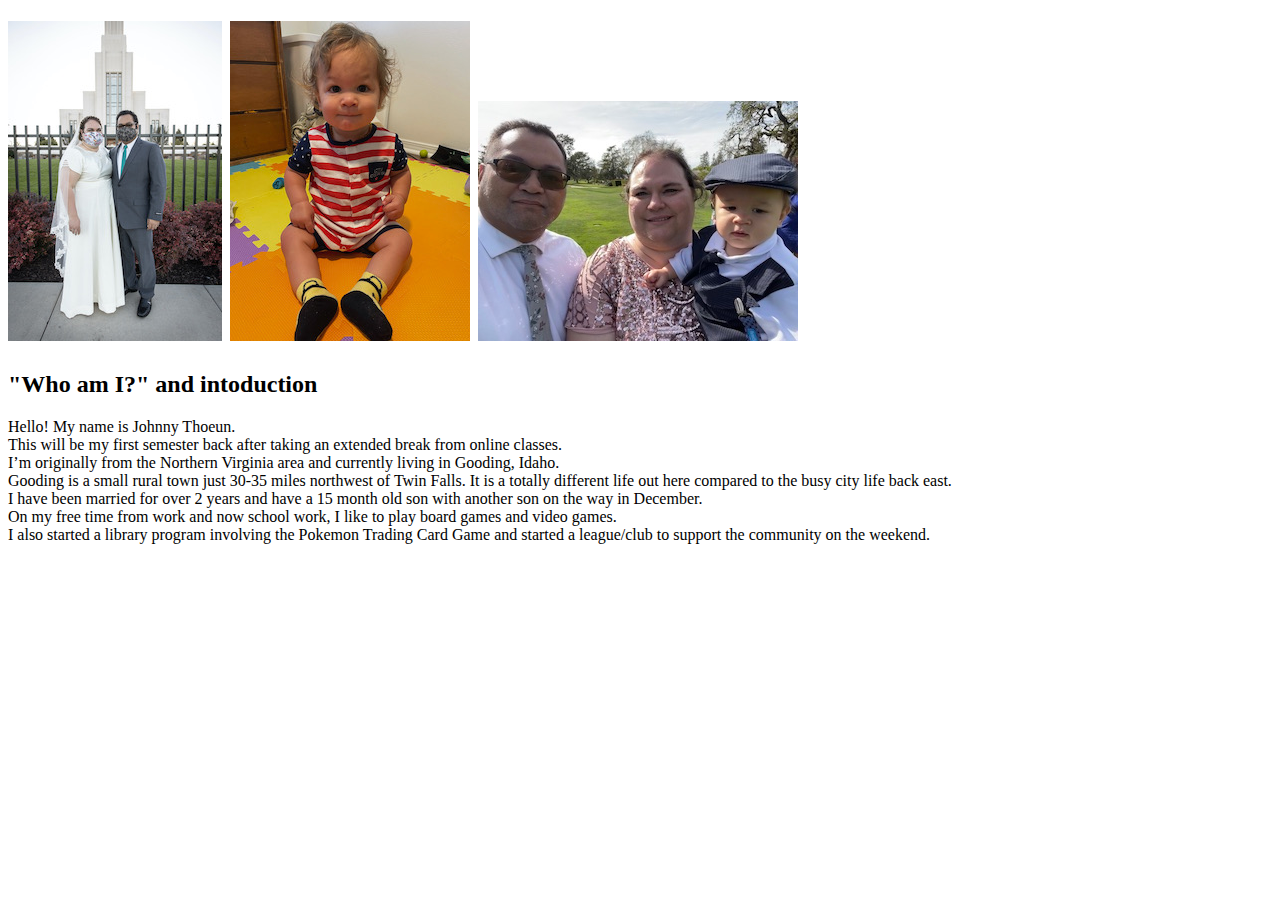
<file: aboutme/index.html>
<!DOCTYPE html>
<html lang="en">
<head>
    <meta charset="UTF-8">
    <meta http-equiv="X-UA-Compatible" content="IE=edge">
    <meta name="viewport" content="width=device-width, initial-scale=1.0">
    <title>Home Page</title>
</head>
<body>
    <h1>
        <img 
        src= "/aboutme/images/5X4A9317.jpeg" alt="Wedding">
        <img 
        src= "/aboutme/images/514D3AB8-1933-4CDD-8B5F-0230BEB1ECA6.jpeg" alt="Kiddo">
        <img 
        src= "/aboutme/images/IMG_7551.jpg" alt="Family">
        <br>
    </h1>
    <h2>"Who am I?" and intoduction</h2>
    <p>Hello! My name is Johnny Thoeun. 
    <br> This will be my first semester back after taking an extended break from online classes.  
    <br>I’m originally from the Northern Virginia area and currently living in Gooding, Idaho.  
    <br>Gooding is a small rural town just 30-35 miles northwest of Twin Falls. It is a totally different life out here compared to the busy city life back east. 
    <br>I have been married for over 2 years and have a 15 month old son with another son on the way in December. 
    <br>On my free time from work and now school work, I like to play board games and video games. 
    <br> I also started a library program involving the Pokemon Trading Card Game and started a league/club to support the community on the weekend.</p>
</body>
</html>
</file>
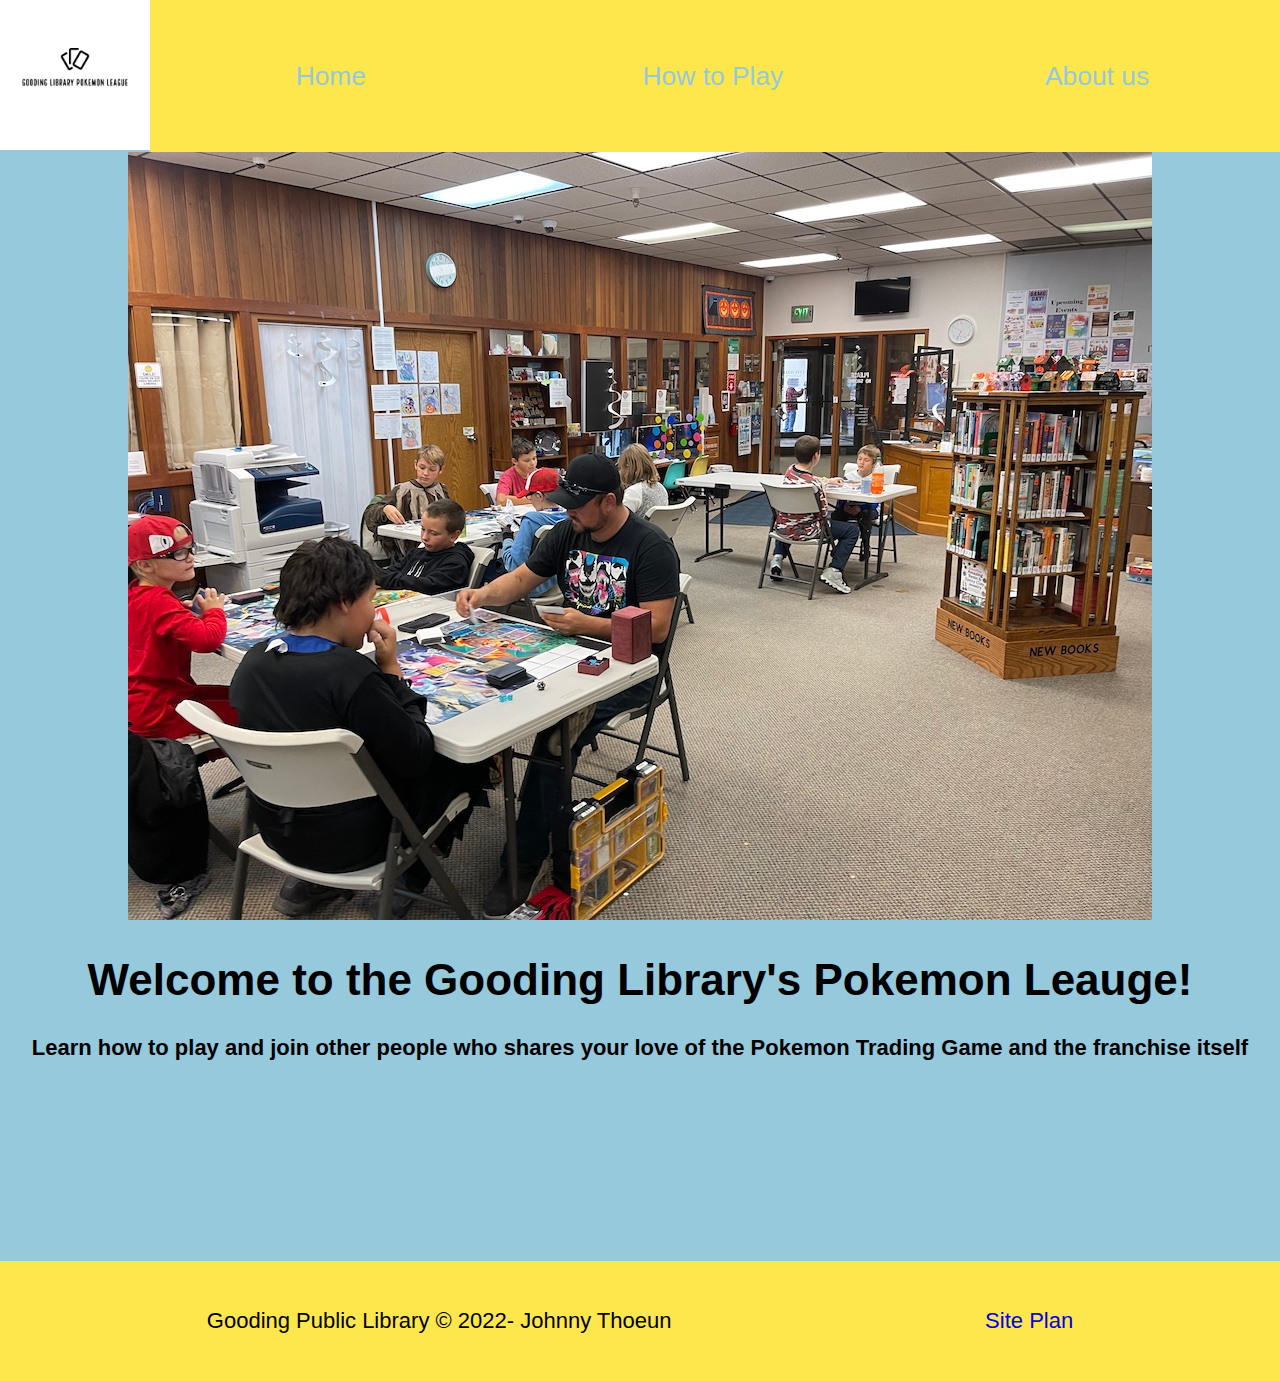
<file: gpl/index.html>
<!DOCTYPE html>
<html lang="en">
<head>
    <meta charset="UTF-8">
    <meta http-equiv="X-UA-Compatible" content="IE=edge">
    <meta name="viewport" content="width=device-width, initial-scale=1.0">
    <link rel="stylesheet" href="styles/style.css">
    <title>Welcome to the Gooding Library Pokemon League!</title>
</head>
<header>
    <a id="logo_link" href="index.html">
        <img class="logo" src="images/logo_blk.png" alt="GPL logo">
    </a>
    <nav>
        <a href="index.html">Home</a>
        <a href="learn.html">How to Play</a>
        <a href="aboutus.html">About us</a> 
    </nav>
</header>
<body>
    <div id="hero">
        <div id="hero-box"></div>
        <img id="hero-img" src="images/IMG_9869.jpg" alt="People playing in a tourament">
    </div>
    <section id="hero-msg">
        <h1 class="home title">Welcome to the Gooding Library's Pokemon Leauge!</h1>
        <h4>Learn how to play and join other people who shares your love of the Pokemon Trading Game and the franchise itself</h4>
    </section>
    <footer>
        <p>Gooding Public Library &copy; 2022- Johnny Thoeun</p>
        <p><a href="site-plan.html">Site Plan</a></p>
        </div>
    </footer>
</body>
</html>
</file>
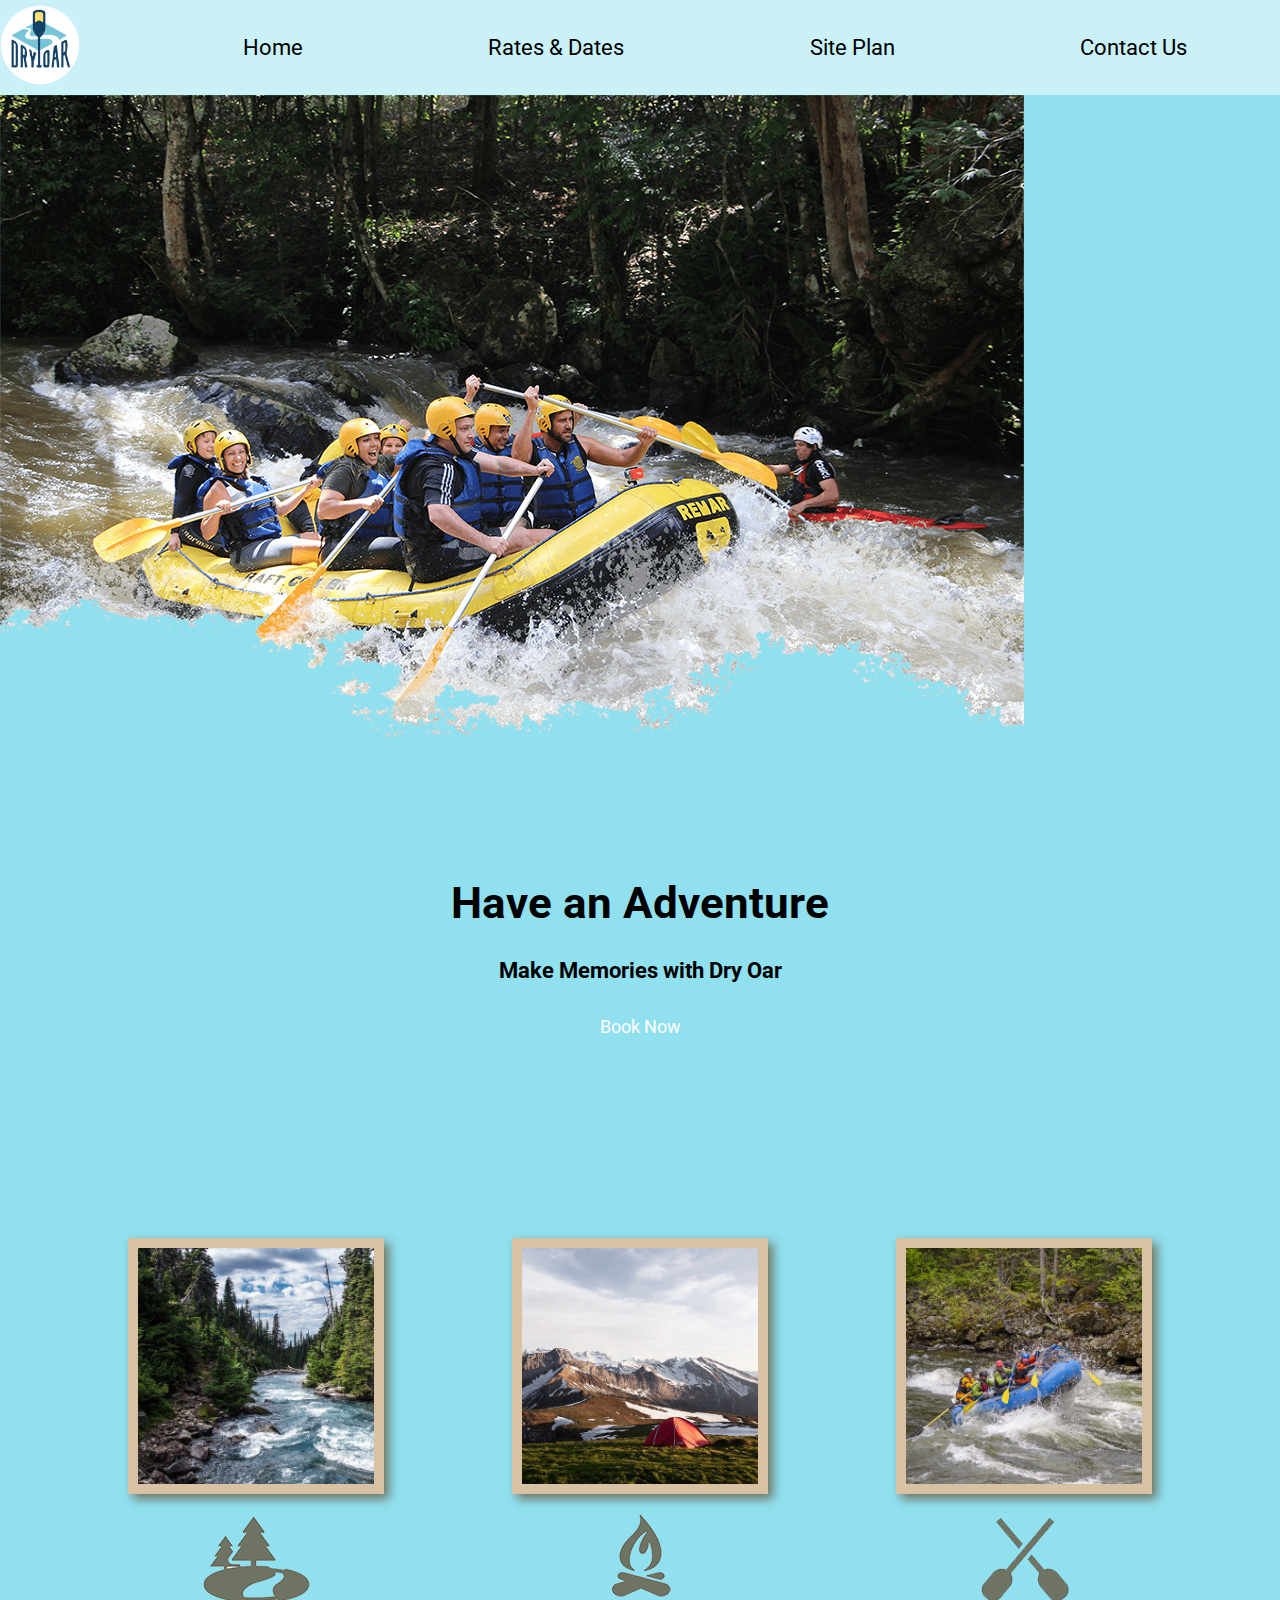
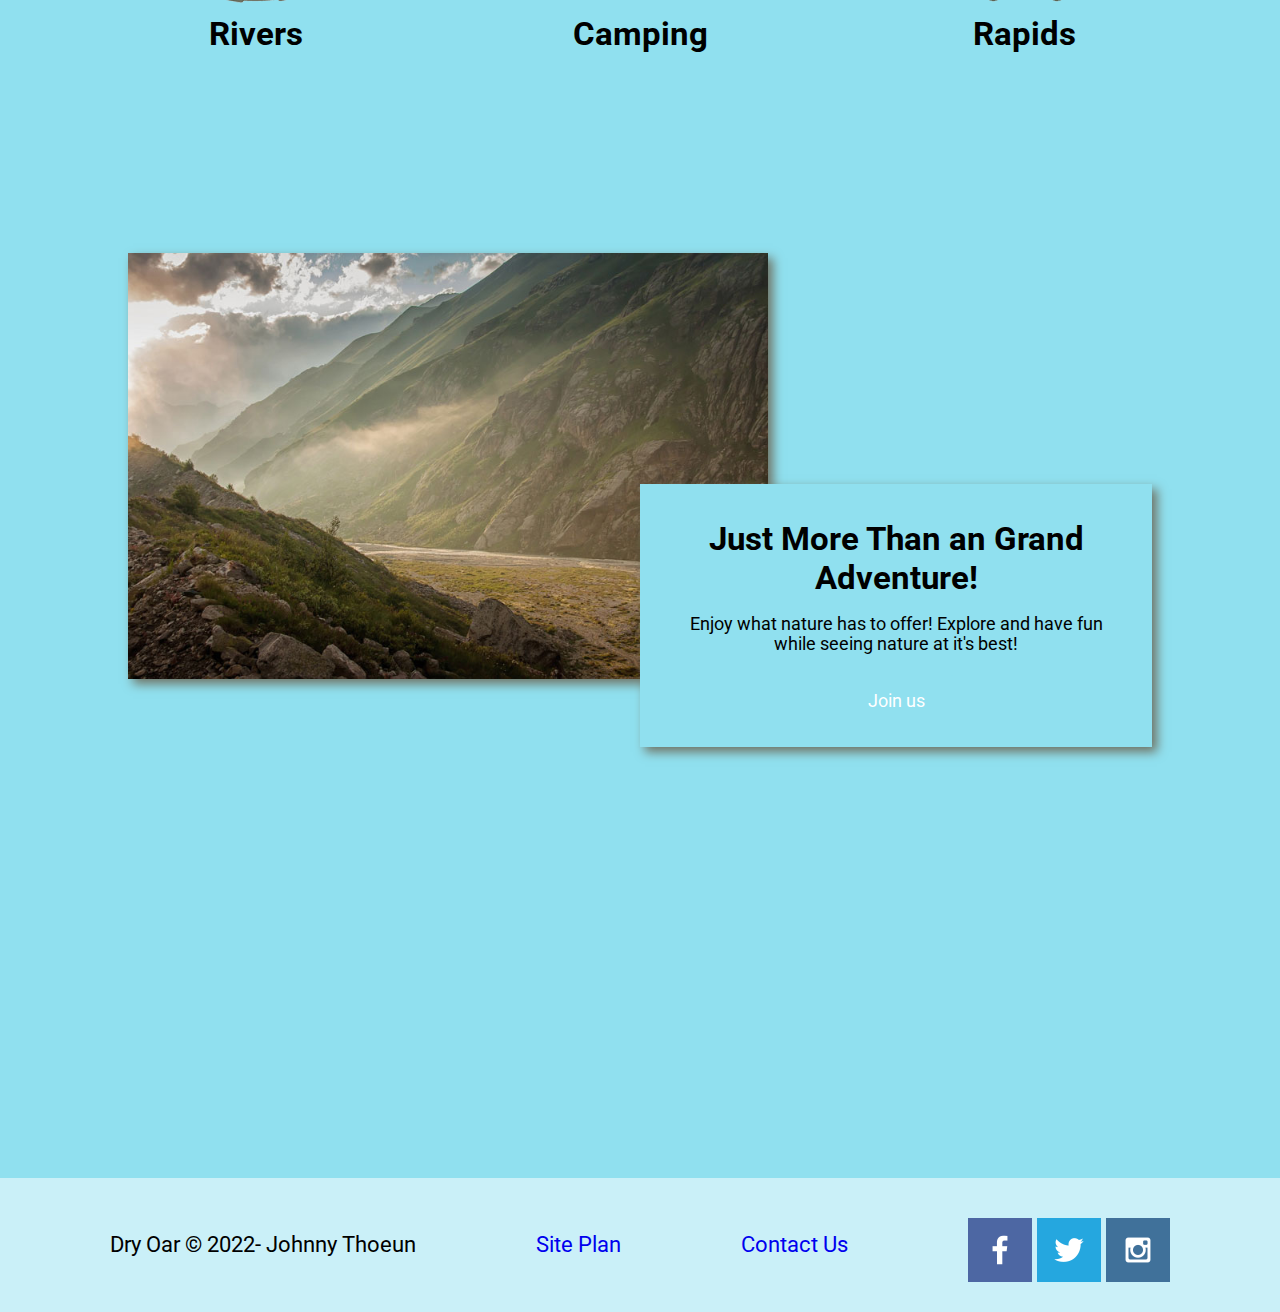
<file: wwr/index.html>
<!DOCTYPE html>
<html lang="en">
<head>
    <meta charset="UTF-8">
    <meta http-equiv="X-UA-Compatible" content="IE=edge">
    <meta name="viewport" content="width=device-width, initial-scale=1.0">
    <link rel="stylesheet" href="styles/style.css">
    <title>Whitewater Rafting Vacations | Dry Oar Boating | Home</title>
</head>
<body>
    <header>
        <a id="logo_link" href="index.html">
            <img class="logo" src="images/logo.png" alt="Dry Oar Logo">
        </a>
        <nav>
            <a href="index.html">Home</a>
            <a href="rates.html">Rates & Dates</a>
            <a href="site-plan-rafting.html">Site Plan</a>
            <a href="contactus.html">Contact Us</a>
        </nav>
    </header>
    <div id="hero">
            <div id="hero-box"></div>
            <img id="hero-img" src="images/hero.png" alt="People enjoying rafting">
        </div>
        <section id="hero-msg">
            <h1 class="home title">Have an Adventure</h1>
            <h4>Make Memories with Dry Oar</h4>
            <div class="button-box">
                <a class="book" href="rates.html">Book Now</a>
            </div>
        </section>
    <main class="home-grid">
        <section class="rivers-card">
            <img class="card-img" src="images/rivers.jpeg" alt="river in forest">
            <img class="icon" src="images/river_icon.png" alt="river icon">
            <h2>Rivers</h2>
        </section>
        <section class="camping-card">
            <img class="card-img" src="images/camping.jpeg" alt="tent in mountains">
            <img class="icon" src="images/fire_icon.png" alt="fire icon">
            <h2>Camping</h2>
        </section>
        <section class="rapids-card">
            <img class="card-img" src="images/rapids.jpeg" alt="rafting boat">
            <img class="icon" src="images/oars.png" alt="oars icon">
            <h2>Rapids</h2>
        </section>
        <div id="background"></div>
        <img class="mountains" src="images/mountains.jpeg" alt="Misty mountains">
        <section  class="msg">
            <h2>Just More Than an Grand Adventure!</h2>
            <p>Enjoy what nature has to offer! Explore and have fun while seeing nature at it's best!</p>
            <a class="join" href="rivers.html">Join us</a>
        </section>
    </main>
    <footer>
        <p>Dry Oar &copy; 2022- Johnny Thoeun</p>
        <p><a href="site-plan-rafting.html">Site Plan</a></p>
        <p> <a href="contactus.html">Contact Us</a></p>
        <div class="social">
            <a href="https://facebook.com" target="_blank">
                <img src="images/facebook.png" alt="'fb icon">
            </a>
            <a href="https://twitter.com" target="_blank">
                <img src="images/twitter.png" alt="twitter icon">
            </a>
            <a href="http://instagram.com" target="_blank">
                <img src="images/instagram.png" alt="instagram icon">
            </a>
        </div>
    </footer>
</body>
</html>
</file>
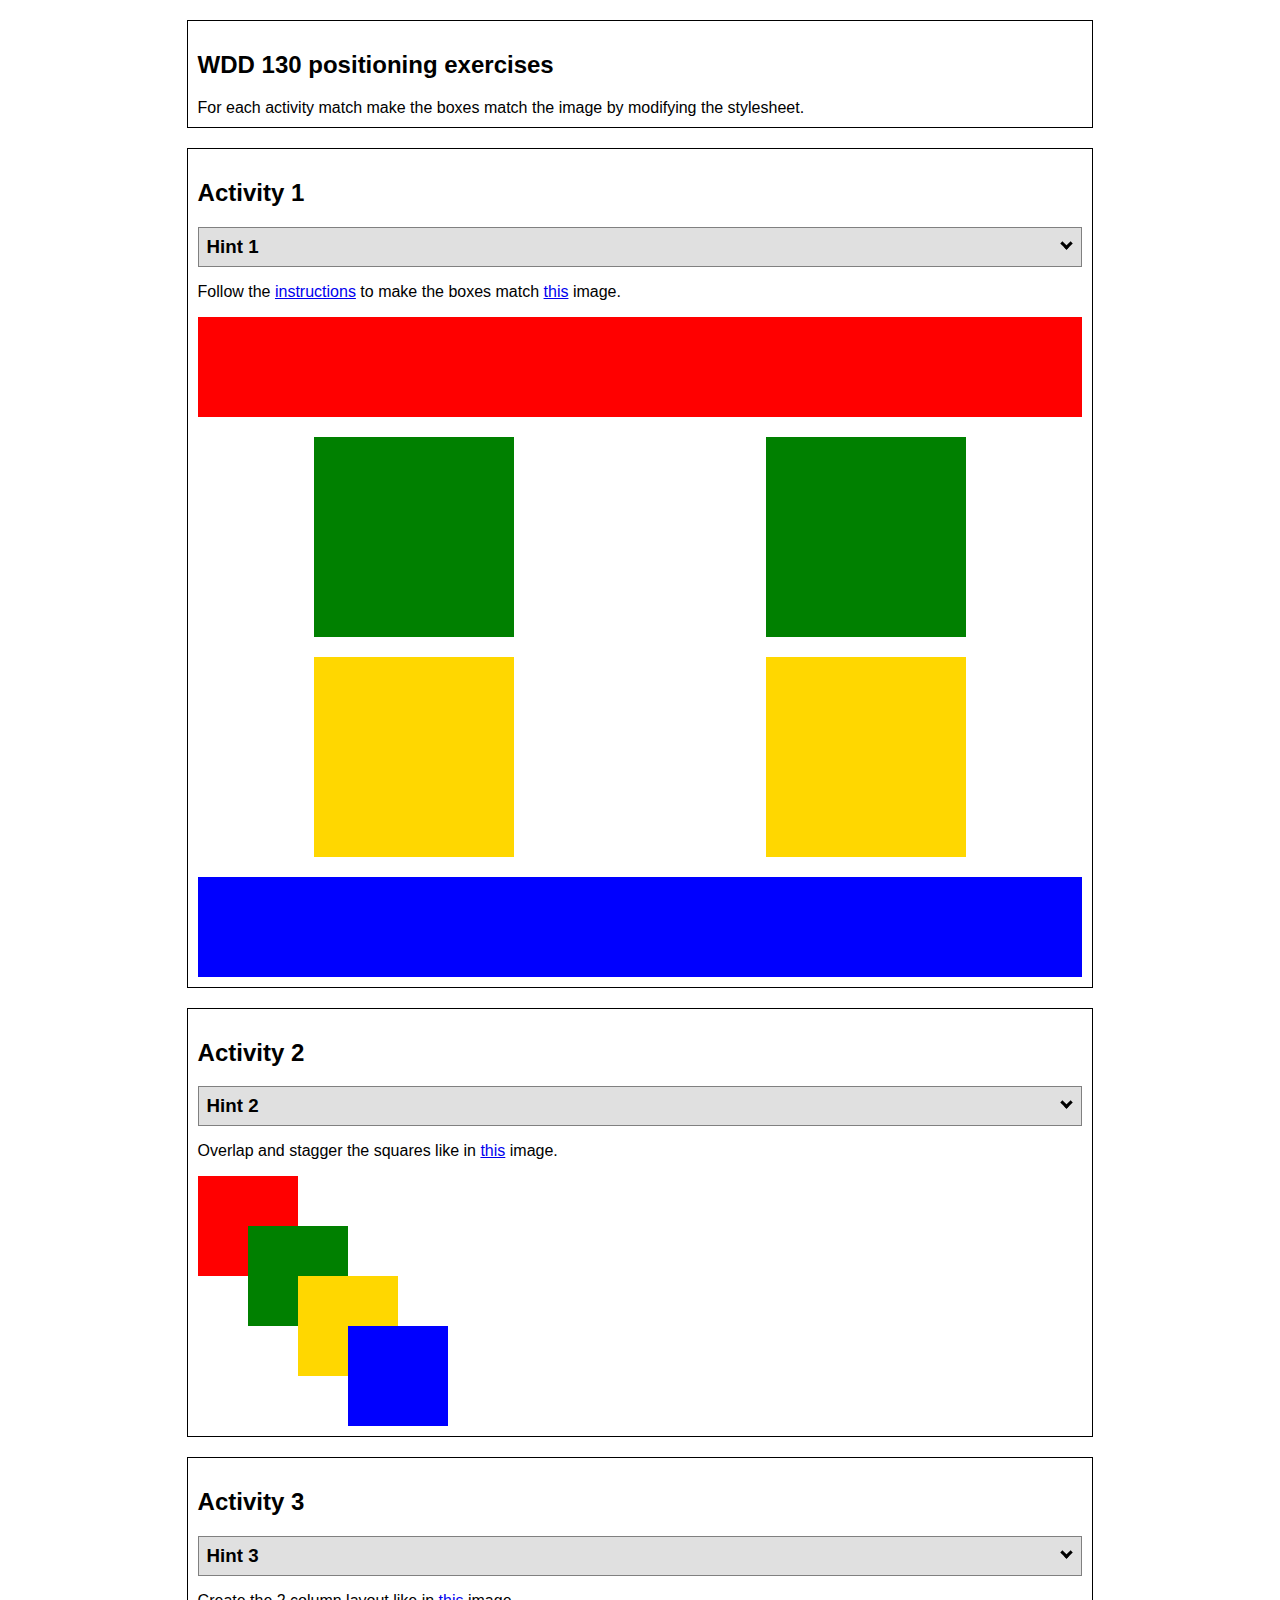
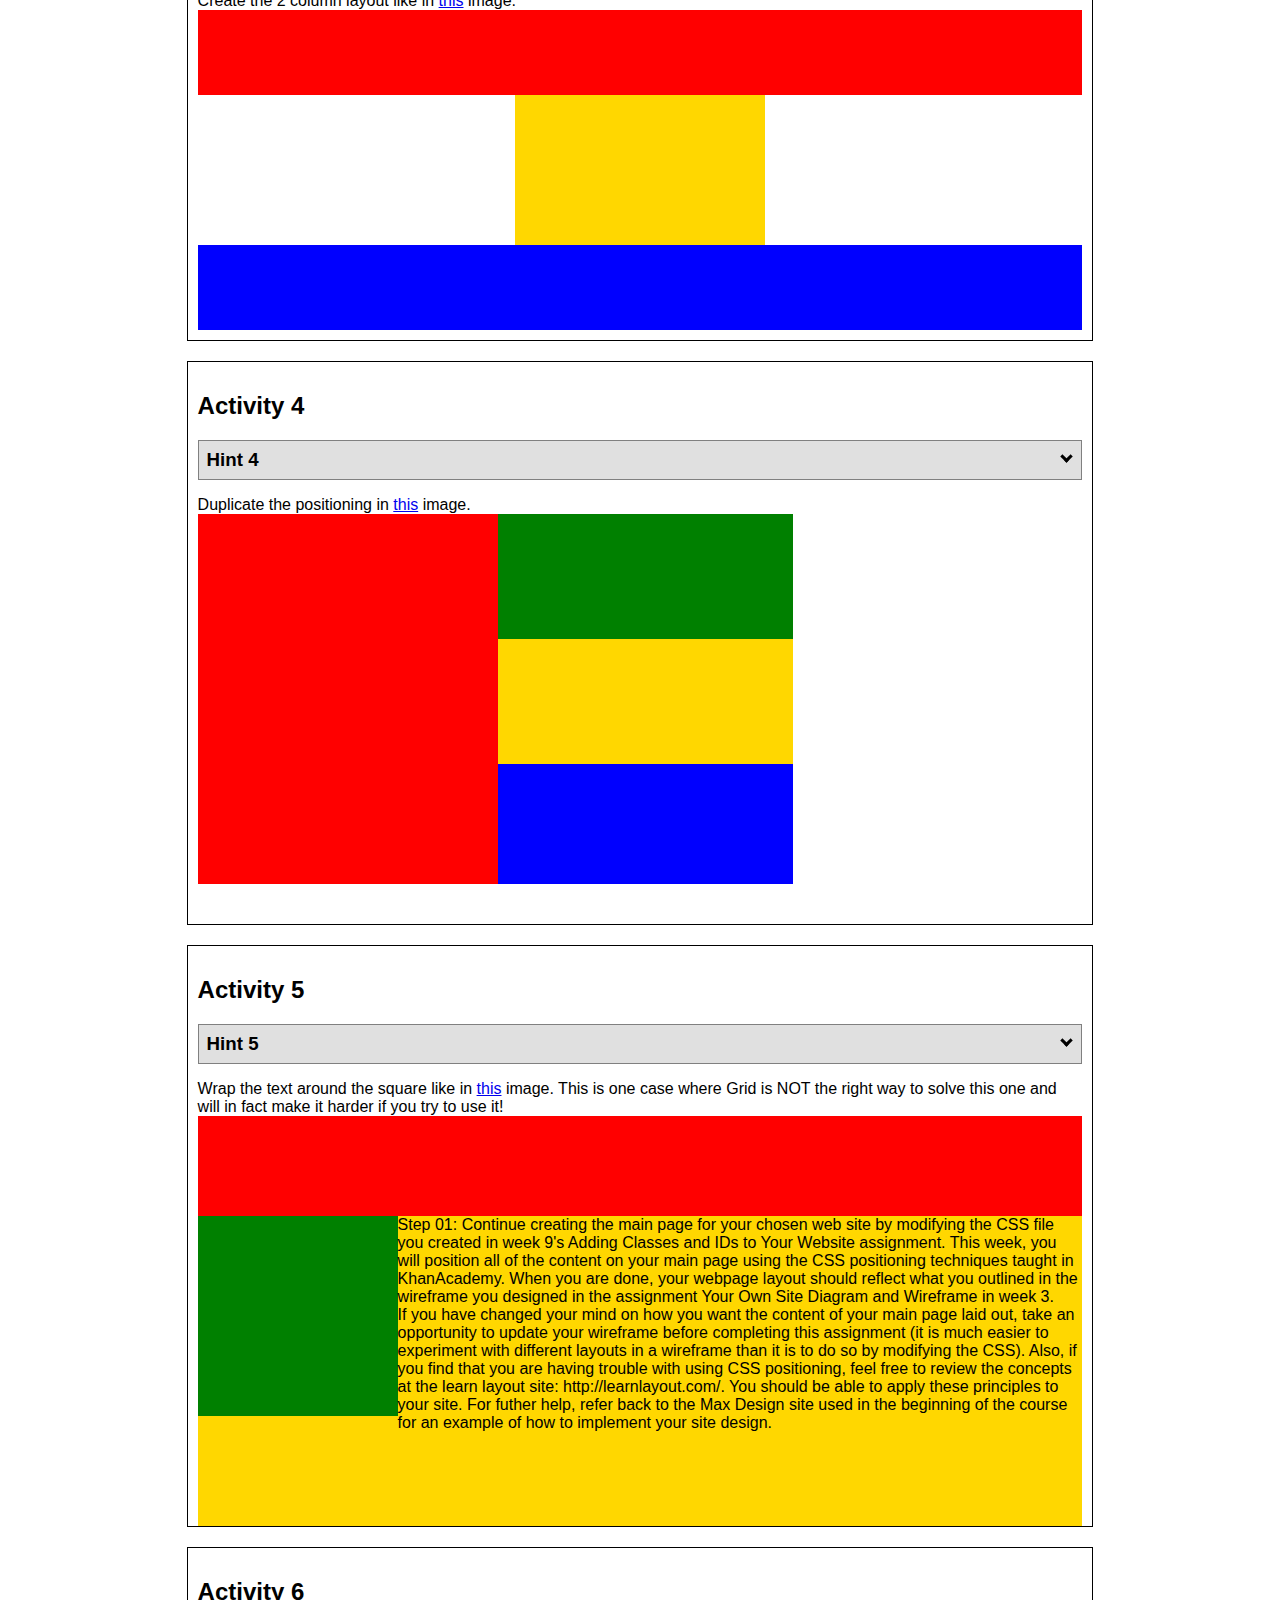
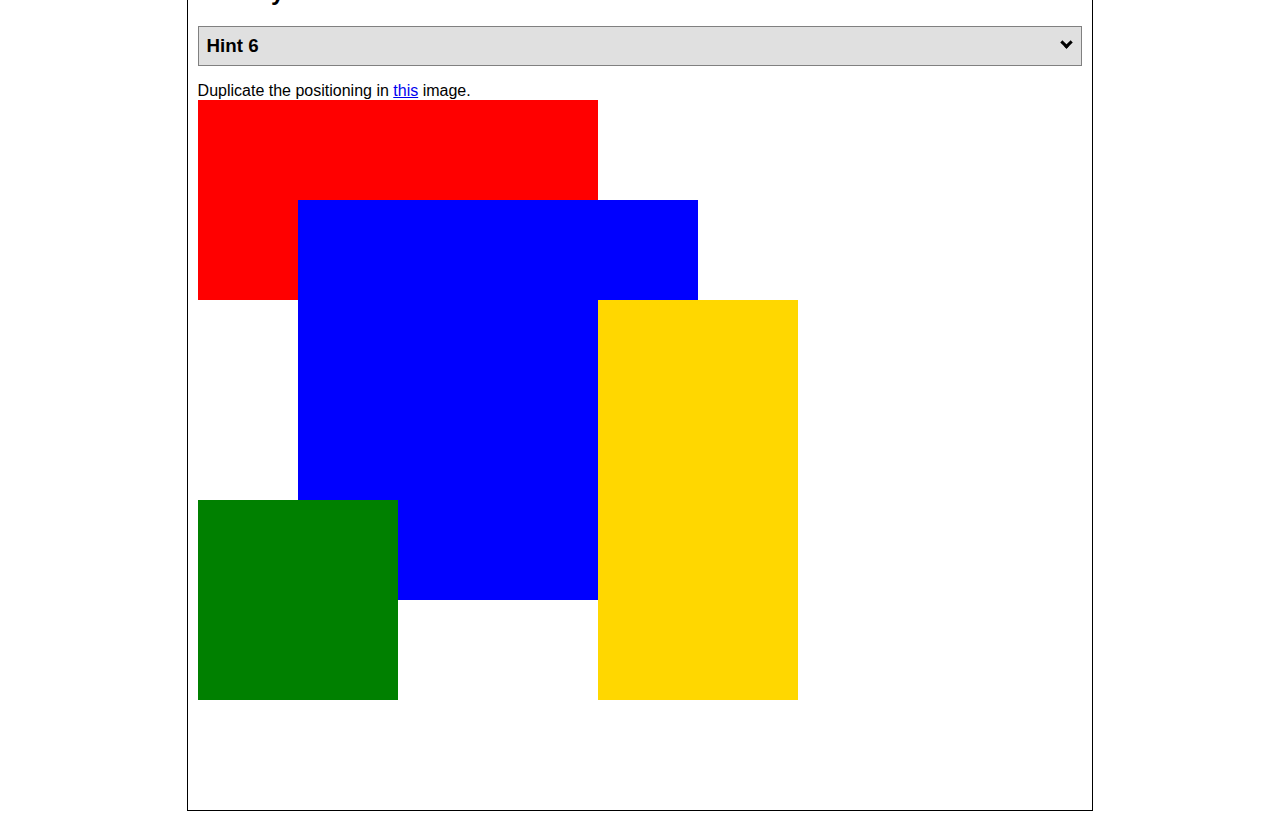
<file: positioning.html>
<!DOCTYPE html>
<html lang="en">
  <head>
    <!-- HTML - Name: positioning.html -->
    <title>Positioning Activity</title>
    <link rel="stylesheet" type="text/css" href="positionstyles.css" />
  </head>
  <body>
    <div class="activity">
      <h2>WDD 130 positioning exercises</h2>
      For each activity match make the boxes match the image by modifying the stylesheet.</div>
    <div class="activity">
      <h2>Activity 1</h2>
      <section class="hint"><input type="checkbox" ><i></i> <h3>Hint 1</h3><div><p>Check out the <a href="https://byui-wdd.github.io/wdd130/activities/w06-css-positioning.html" target="_blank">activity instructions</a> in Ilearn!</p></div></section>
      <p>Follow the <a href="https://byui-wdd.github.io/wdd130/activities/w06-css-positioning.html" target="_blank">instructions</a> to make the boxes match  <a href="https://byui-wdd.github.io/wdd130/images/example1.png" target="_blank">this</a> image.</p>
      <div class="content1" >
        <div class="red1" ></div>
        <div class="green1" ></div>
        <div class="green1" ></div>
        <div class="yellow1"></div>
        <div class="yellow1"></div>
        <div class="blue1"></div>
      </div>
    </div>
    <div class="activity">
      <h2>Activity 2</h2>
      <section class="hint"><input type="checkbox" > <h3>Hint 2</h3><i></i><div><p>Remember that the best way to shift elements around slightly on the page is with Margins.  You could also use Grid.  Either would work for this. If you choose margin, you can use a <em>negative</em> margin. (ie margin-top: -20px;)</p><h4>Properties used:</h4><ul><li>margin-top, margin-left</li><li>...or...</li><li>grid-template-columns: 50px 50px 50px 50px 50px </li></ul></div></section>
      <p>Overlap and stagger the squares like in <a href="https://byui-wdd.github.io/wdd130/images/example2.png" target="_blank">this</a> image.</p>
      <div class="content2" >
        <div class="red2" ></div>
        <div class="green2" ></div>
        <div class="yellow2"></div>
        <div class="blue2"></div>
      </div>
    </div>
    <div class="activity">
      <h2>Activity 3</h2>
      <section class="hint"><input type="checkbox" > <h3>Hint 3</h3><i></i><div><p>This one is going to be best solved with CSS Grid. Remember to make the boxes the right width first...then start moving them around. </p><h4>Properties used:</h4><ul><li>display:grid;</li><li>grid-template-columns:</li><li>grid-column-gap:</li>
        <li>grid-column:</li>  </ul></div></section>
      Create the 2 column layout like in <a href="https://byui-wdd.github.io/wdd130/images/example3.png" target="_blank">this</a>  image.
      <div class="content3" >
        <div class="red3" ></div>
        <div class="green3" ></div>
        <div class="yellow3"></div>
        <div class="blue3"></div>
      </div>
    </div>
    <div class="activity">
      <h2>Activity 4</h2>
      <section class="hint"><input type="checkbox" > <h3>Hint 4</h3><i></i><div><p>For the others we have been primarily concerned with width. For this one you will need to adjust height as well. </p><h4>Properties used:</h4><ul><li>display:grid;</li><li>grid-template-columns:</li><li>grid-row:</li></ul></div></section>
      Duplicate the positioning in <a href="https://byui-wdd.github.io/wdd130/images/example4.png" target="_blank">this</a> image. 
      <div class="content4" >
        <div class="red4" ></div>
        <div class="green4" ></div>
        <div class="yellow4"></div>
        <div class="blue4"></div>
      </div>
    </div>

    <div class="activity">
      <h2>Activity 5</h2>
      <section class="hint"><input type="checkbox" > <h3>Hint 5</h3><i></i><div><p>Grid is <strong>not</strong> the right way to do this.  In fact there is only one way to really do that...and that is with float. Remember that we float the thing we want the text to wrap around.  Also remember to start by making all the shapes the right size and shape.</p><h4>Properties used:</h4><ul><li>float: left;</li></ul></div></section>
      Wrap the text around the square like in <a href="https://byui-wdd.github.io/wdd130/images/example5.png" target="_blank">this</a> image. This is one case where Grid is NOT the right way to solve this one and will in fact make it harder if you try to use it!
      <div class="content5" >
        <div class="red5" ></div>
        <div class="green5" ></div>
        <div class="yellow5">Step 01: Continue creating the main page for your chosen web site by modifying the CSS file you created in week 9's Adding Classes and IDs to Your Website assignment. This week, you will position all of the content on your main page using the CSS positioning techniques taught in KhanAcademy. When you are done, your webpage layout should reflect what you outlined in the wireframe you designed in the assignment Your Own Site Diagram and Wireframe in week 3. <br />
          If you have changed your mind on how you want the content of your main page laid out, take an opportunity to update your wireframe before completing this assignment (it is much easier to experiment with different layouts in a wireframe than it is to do so by modifying the CSS). Also, if you find that you are having trouble with using CSS positioning, feel free to review the concepts at the learn layout site: http://learnlayout.com/. You should be able to apply these principles to your site. For futher help, refer back to the Max Design site used in the beginning of the course for an example of how to implement your site design.</div>
        <div class="blue5"></div>
      </div>
    </div>
    <div class="activity">
      <h2>Activity 6</h2>
      <section class="hint"><input type="checkbox" > <h3>Hint 6</h3><i></i><div><p>This one is all about visualizing the grid behind the layout. If you are having a hard time doing that first: all the sizes are even multiples of 100, and second here is another example with the lines drawn: <a href="https://byui-wdd.github.io/wdd130/images/example6-hint.png" target="_blank">example 6 with lines</a>. For this one you will find it easiest if you use px for the column width. You can also use <kbd>z-index</kbd> to control the element layering.    </p><h4>Properties used:</h4><ul><li>display:grid;</li><li>grid-template-columns:</li><li>grid-column:</li><li>grid-row:</li><li><a href="https://www.w3schools.com/cssref/pr_pos_z-index.asp" target="_blank">z-index:</a></li></ul></div></section>
      Duplicate the positioning in <a href="https://byui-wdd.github.io/wdd130/images/example6.png" target="_blank">this</a> image.
      <div class="content6" >
        <div class="red6" ></div>
        <div class="green6" ></div>
        <div class="yellow6"></div>
        <div class="blue6"></div>
      </div>
    </div>
  </body>
</html>
</file>
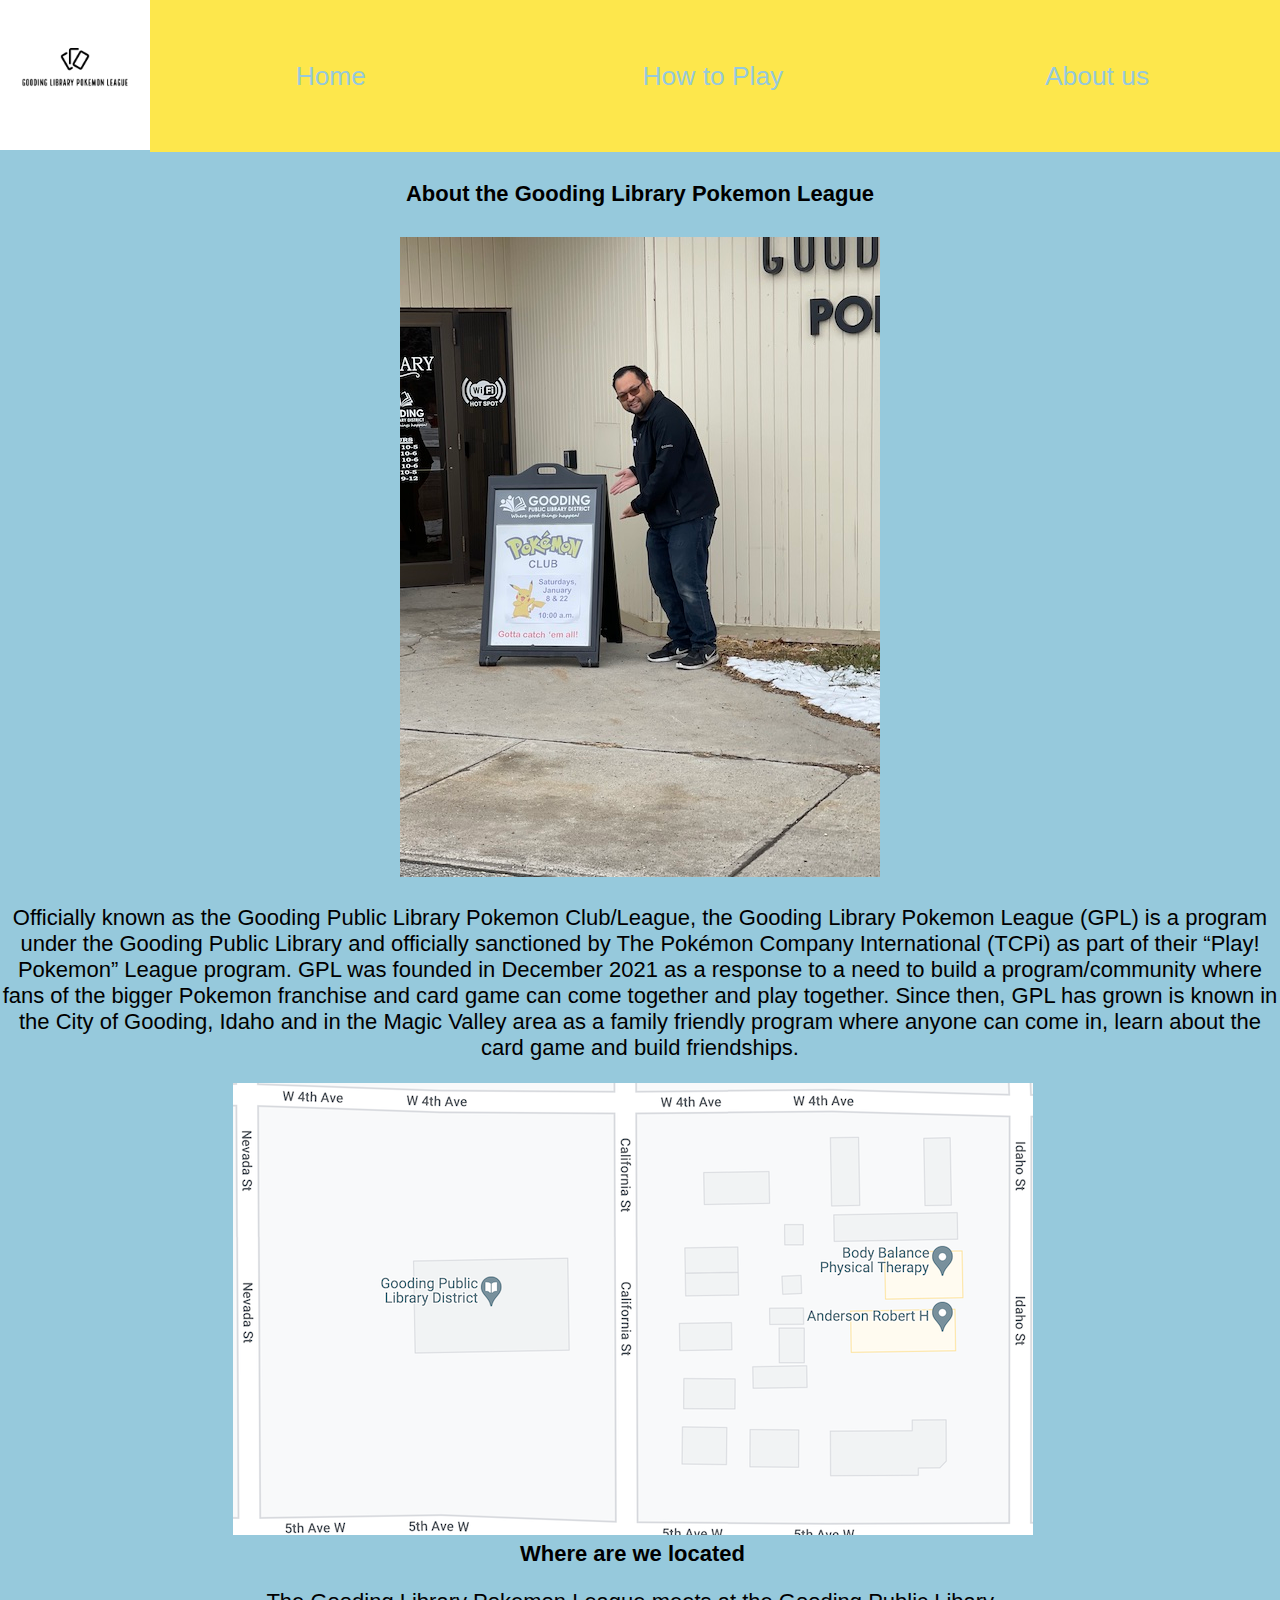
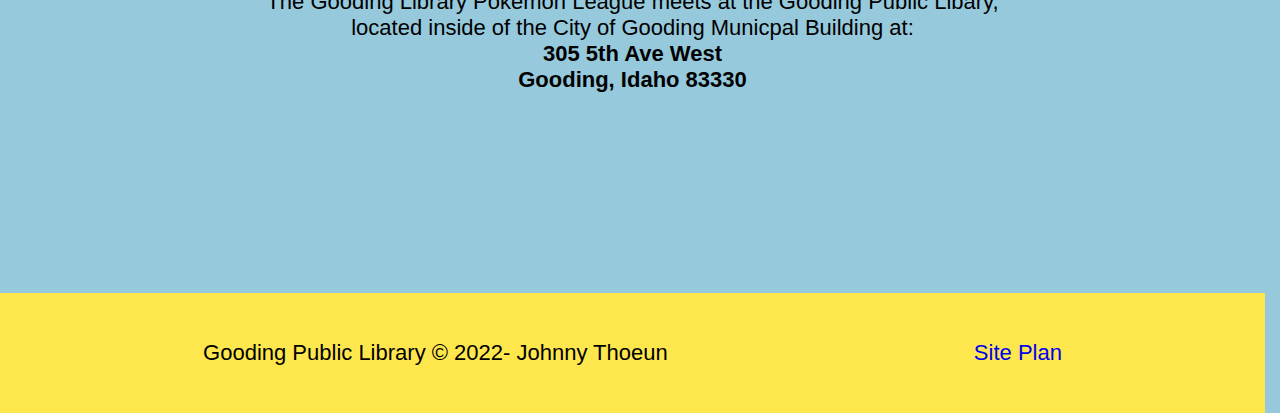
<file: gpl/aboutus.html>
<!DOCTYPE html>
<html lang="en">
<head>
    <meta charset="UTF-8">
    <meta http-equiv="X-UA-Compatible" content="IE=edge">
    <meta name="viewport" content="width=device-width, initial-scale=1.0">
    <link rel="stylesheet" href="styles/style.css">
    <title>About Us | Gooding Libary Pokemon League</title>
</head>
<header>
    <a id="logo_link" href="index.html">
        <img class="logo" src="images/logo_blk.png" alt="GPL logo">
    </a>
    <nav>
        <a href="index.html">Home</a>
        <a href="learn.html">How to Play</a>
        <a href="aboutus.html">About us</a> 
    </nav>
</header>
<body>
    <h4>About the Gooding Library Pokemon League</h4>
    <div id="about_pic">
        <div id="about-box"></div>
        <img id="about-img" src="images/IMG_6346.jpg" alt="front of library with club sign">
    <p>
        Officially known as the Gooding Public Library Pokemon Club/League, the Gooding Library Pokemon League (GPL) is a program under the Gooding Public Library and officially sanctioned by The Pokémon Company International (TCPi) as part of their “Play! Pokemon” League program.  GPL was founded in December 2021 as a response to a need to build a program/community where fans of the bigger Pokemon franchise and card game can come together and play together.  Since then, GPL has grown is known in the City of Gooding, Idaho and in the Magic Valley area as a family friendly program where anyone can come in, learn about the card game and build friendships.
    </p>
    <div id="map">
        <div id="map-box"></div>
        <img id="map-img" src="images/map.png" alt="map picutre">
        <br>
     <h class=h5><b>Where are we located</b></h5>
    <p>
    <p class=p5>The Gooding Library Pokemon League meets at the Gooding Public Libary,<br> located inside of the City of Gooding Municpal Building at:<br><b>305 5th Ave West<br>Gooding, Idaho 83330</b>
    </p5>
    <footer>
        <p>Gooding Public Library &copy; 2022- Johnny Thoeun</p>
        <p><a href="site-plan.html">Site Plan</a></p>
        </div>
    </footer>
</body>
</html>
</file>
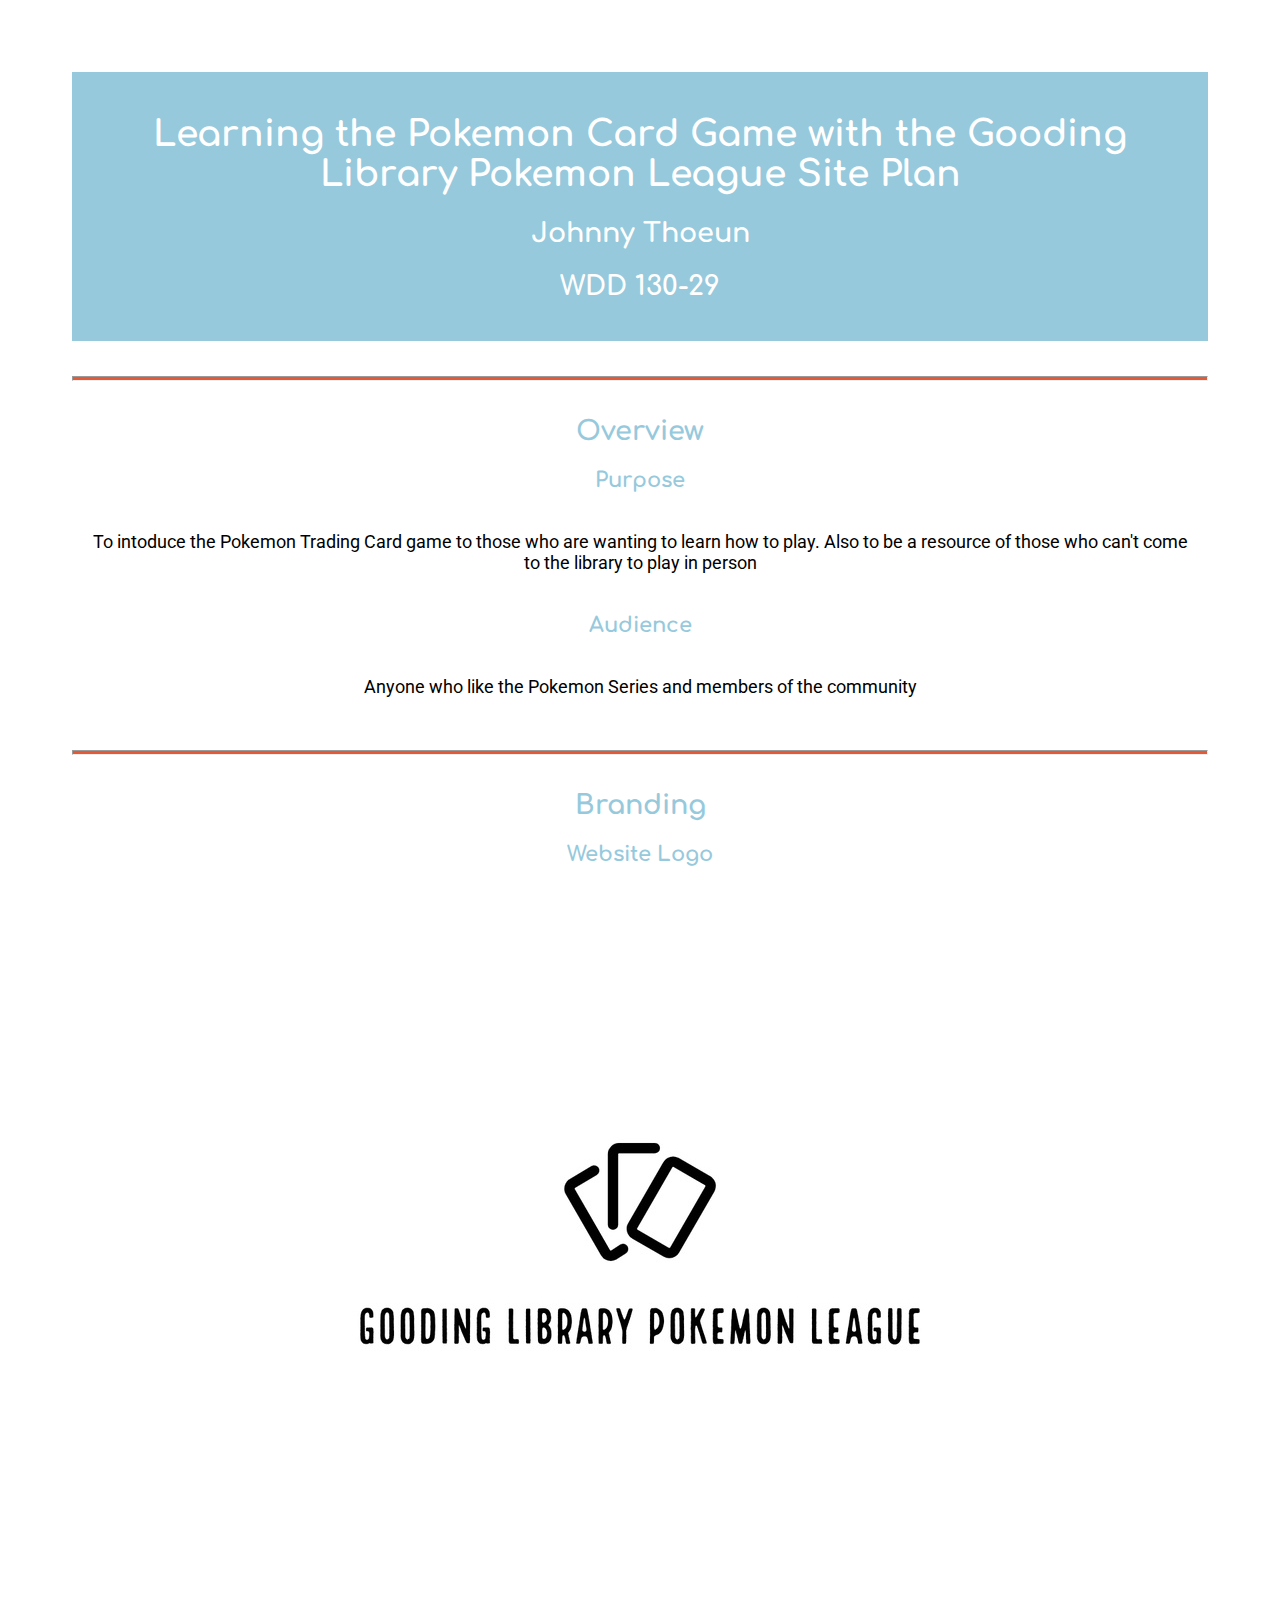
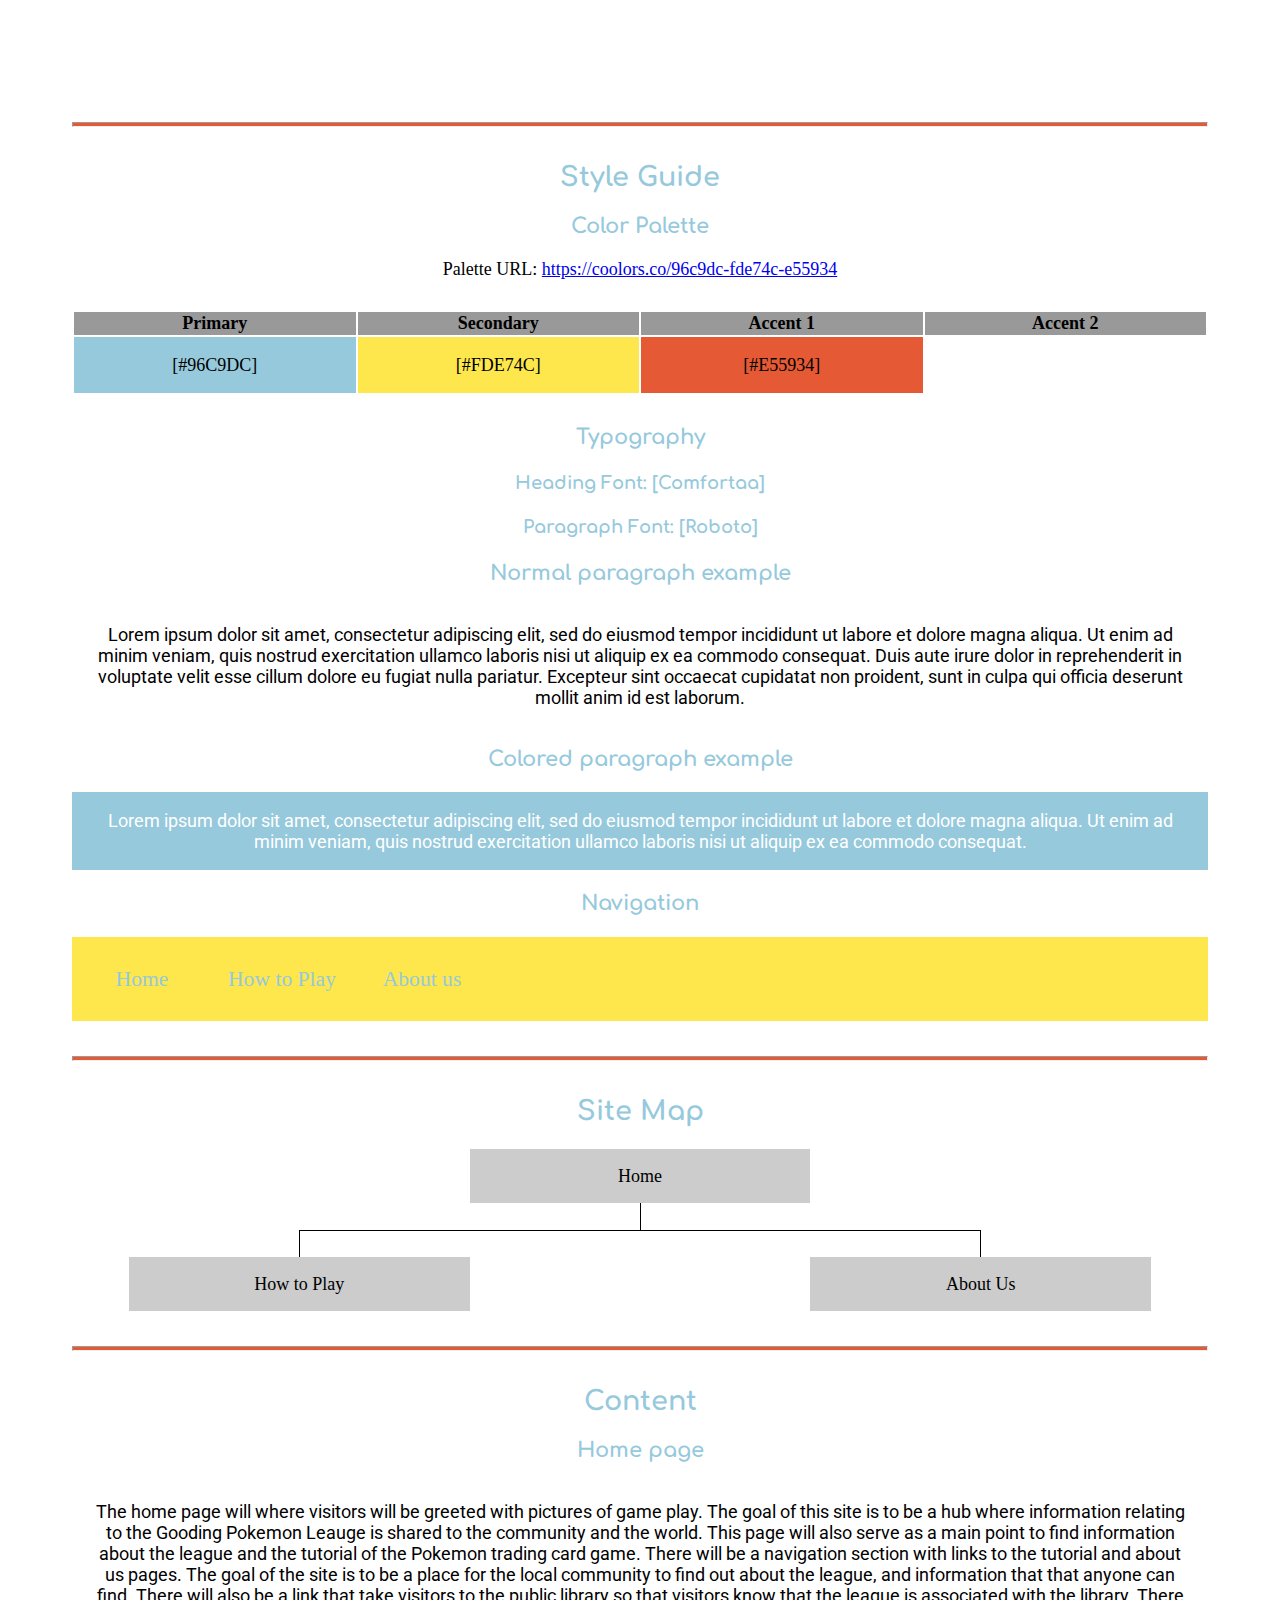
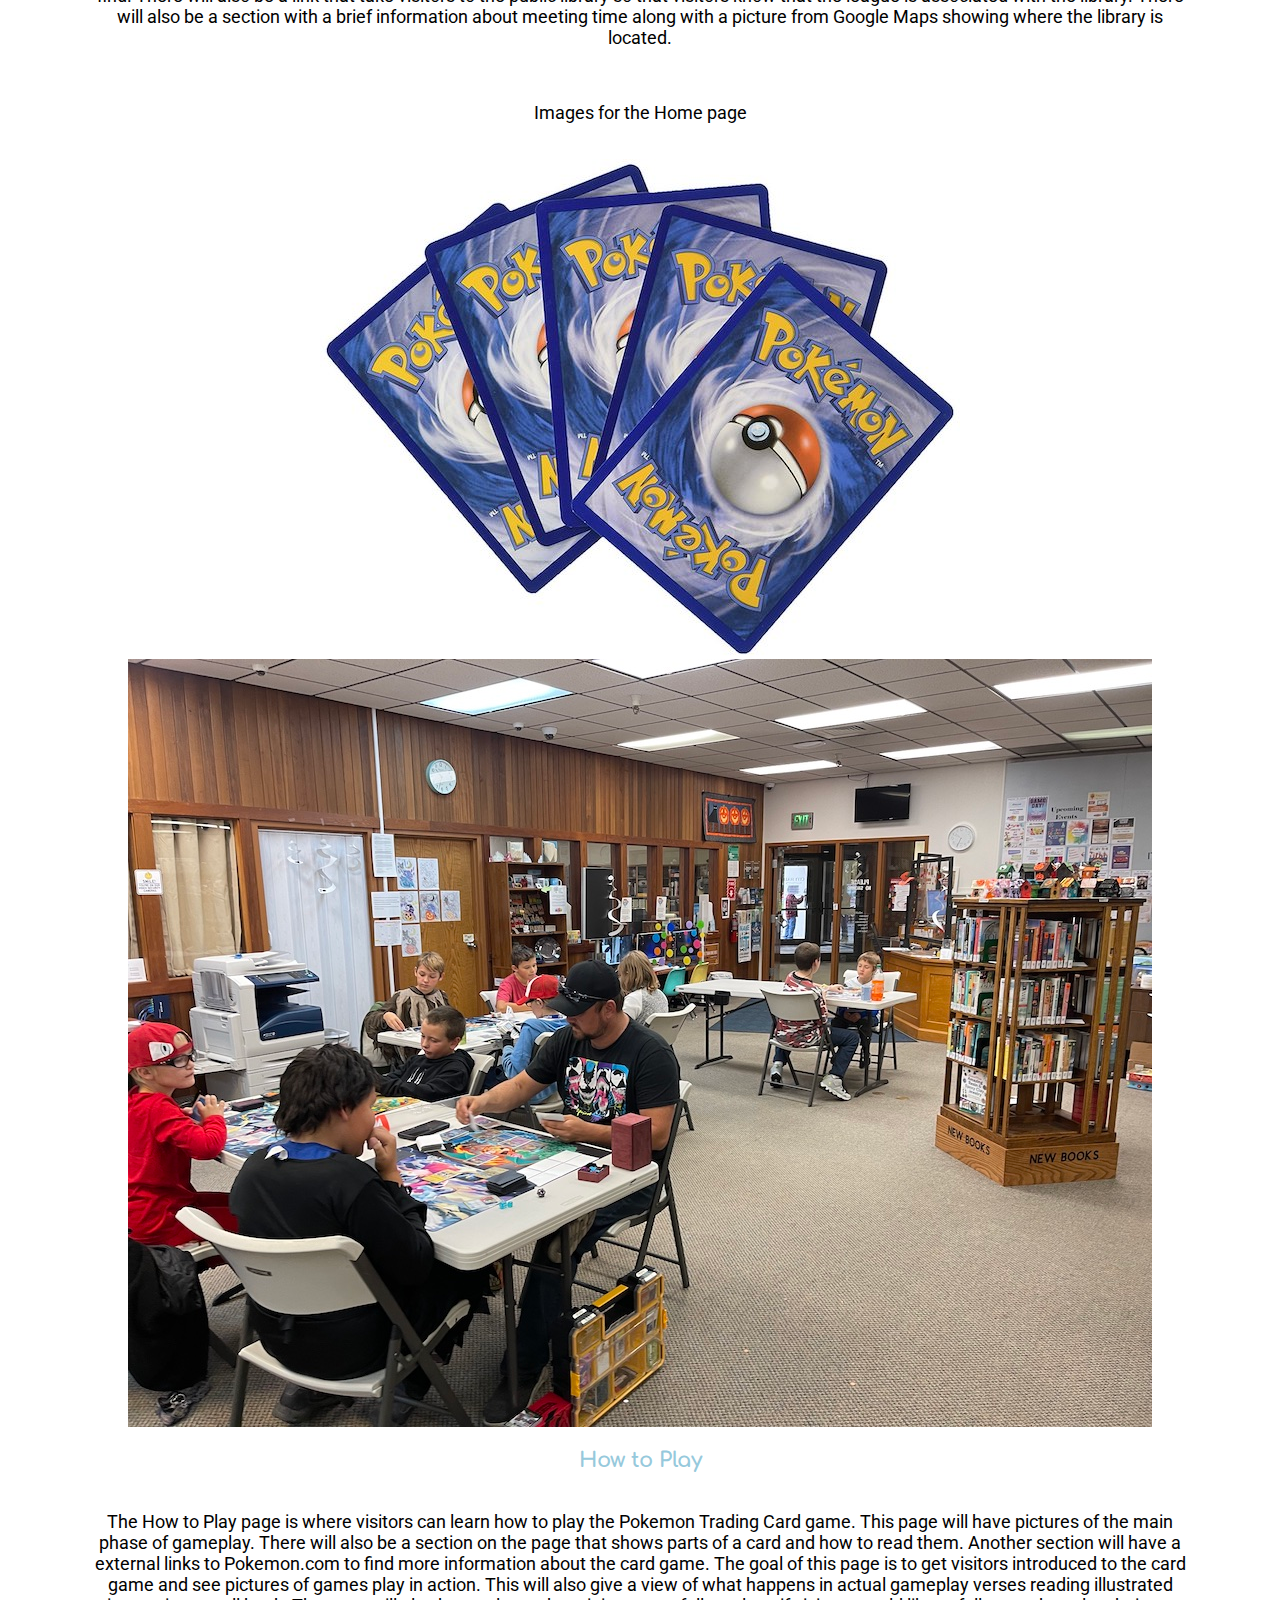
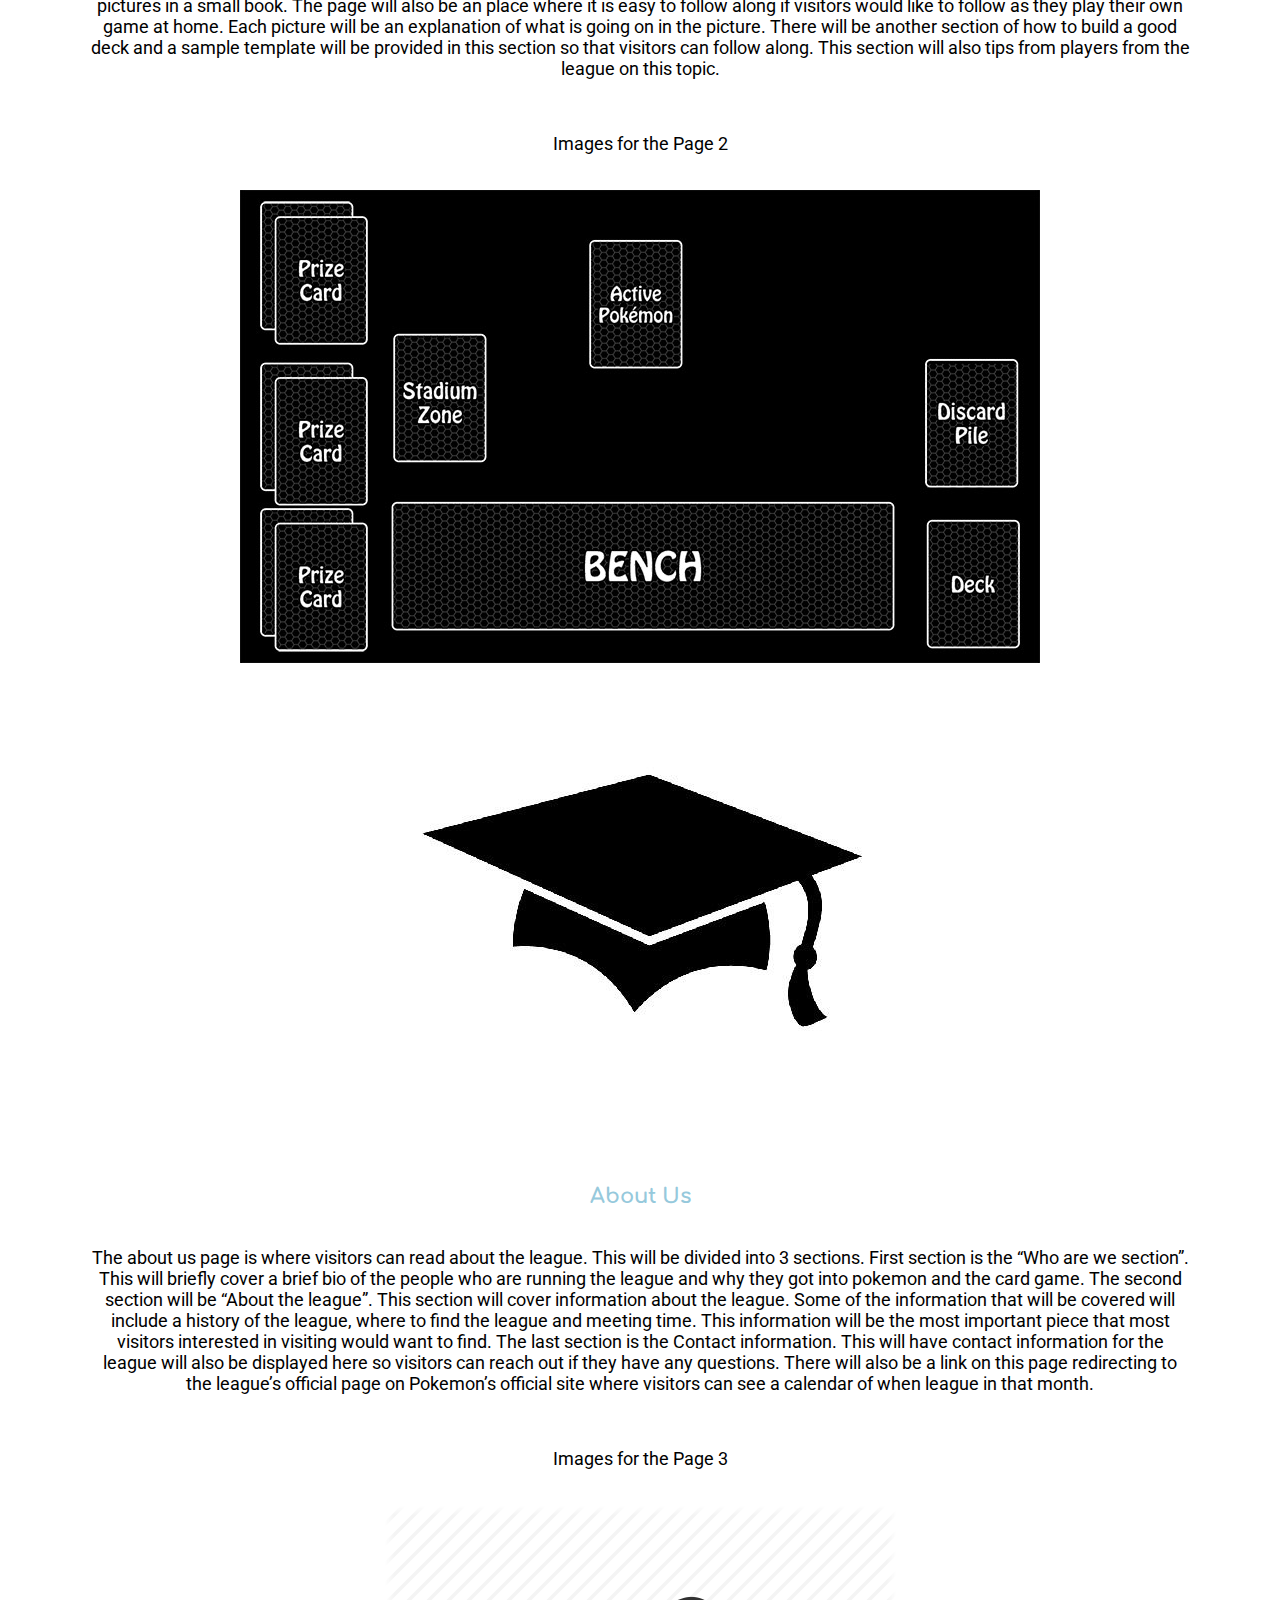
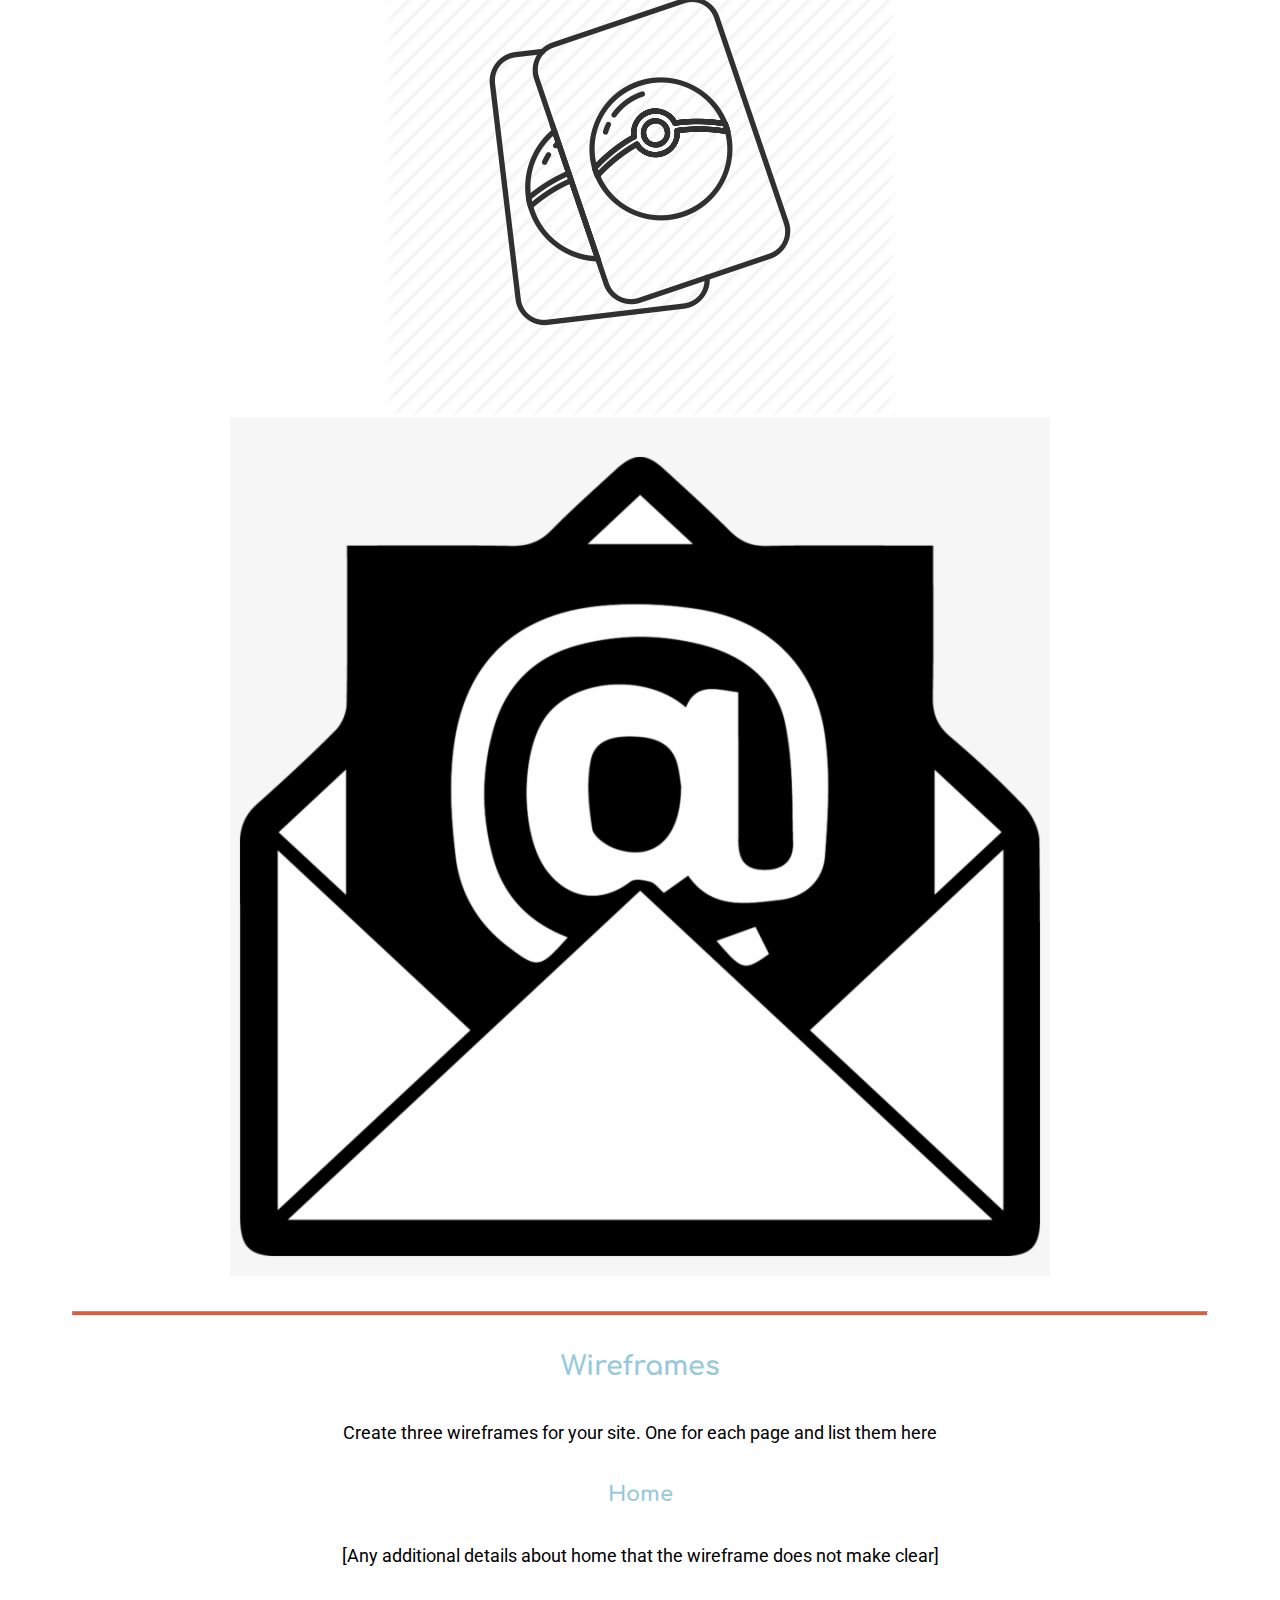
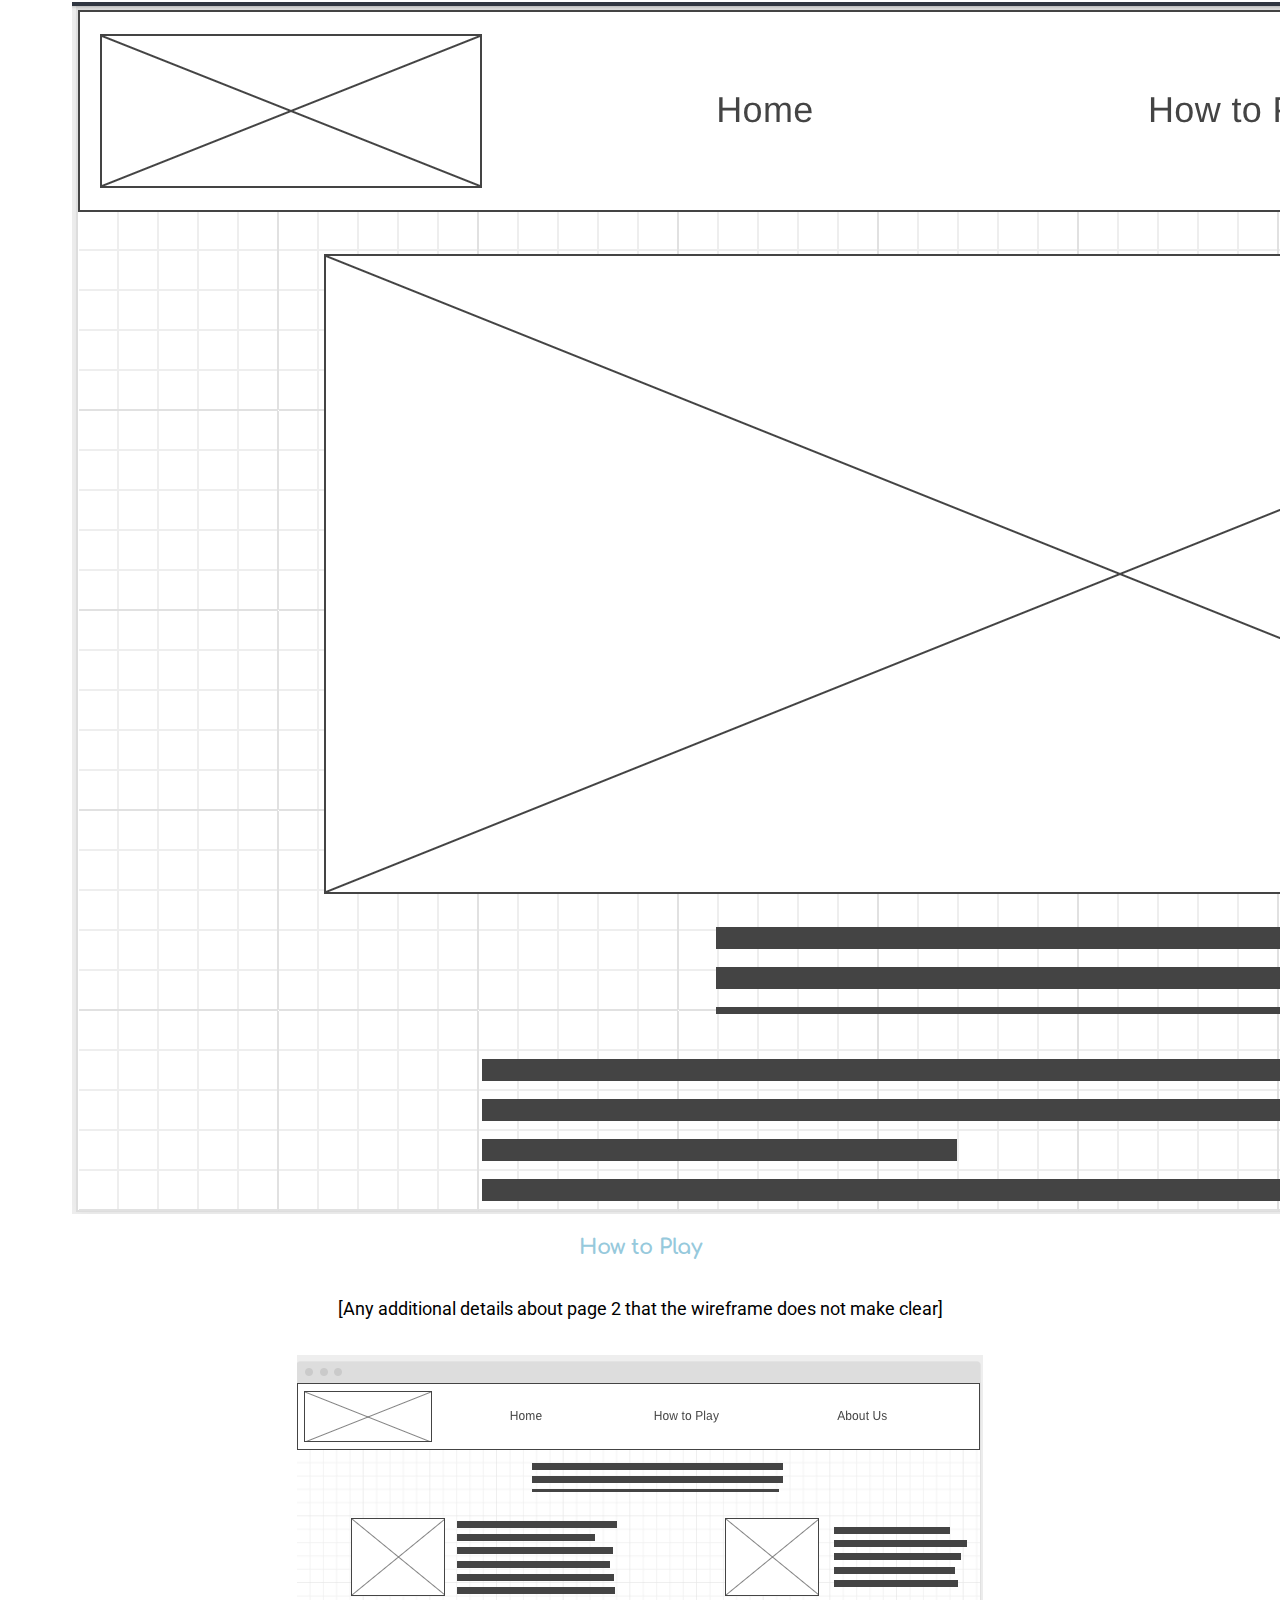
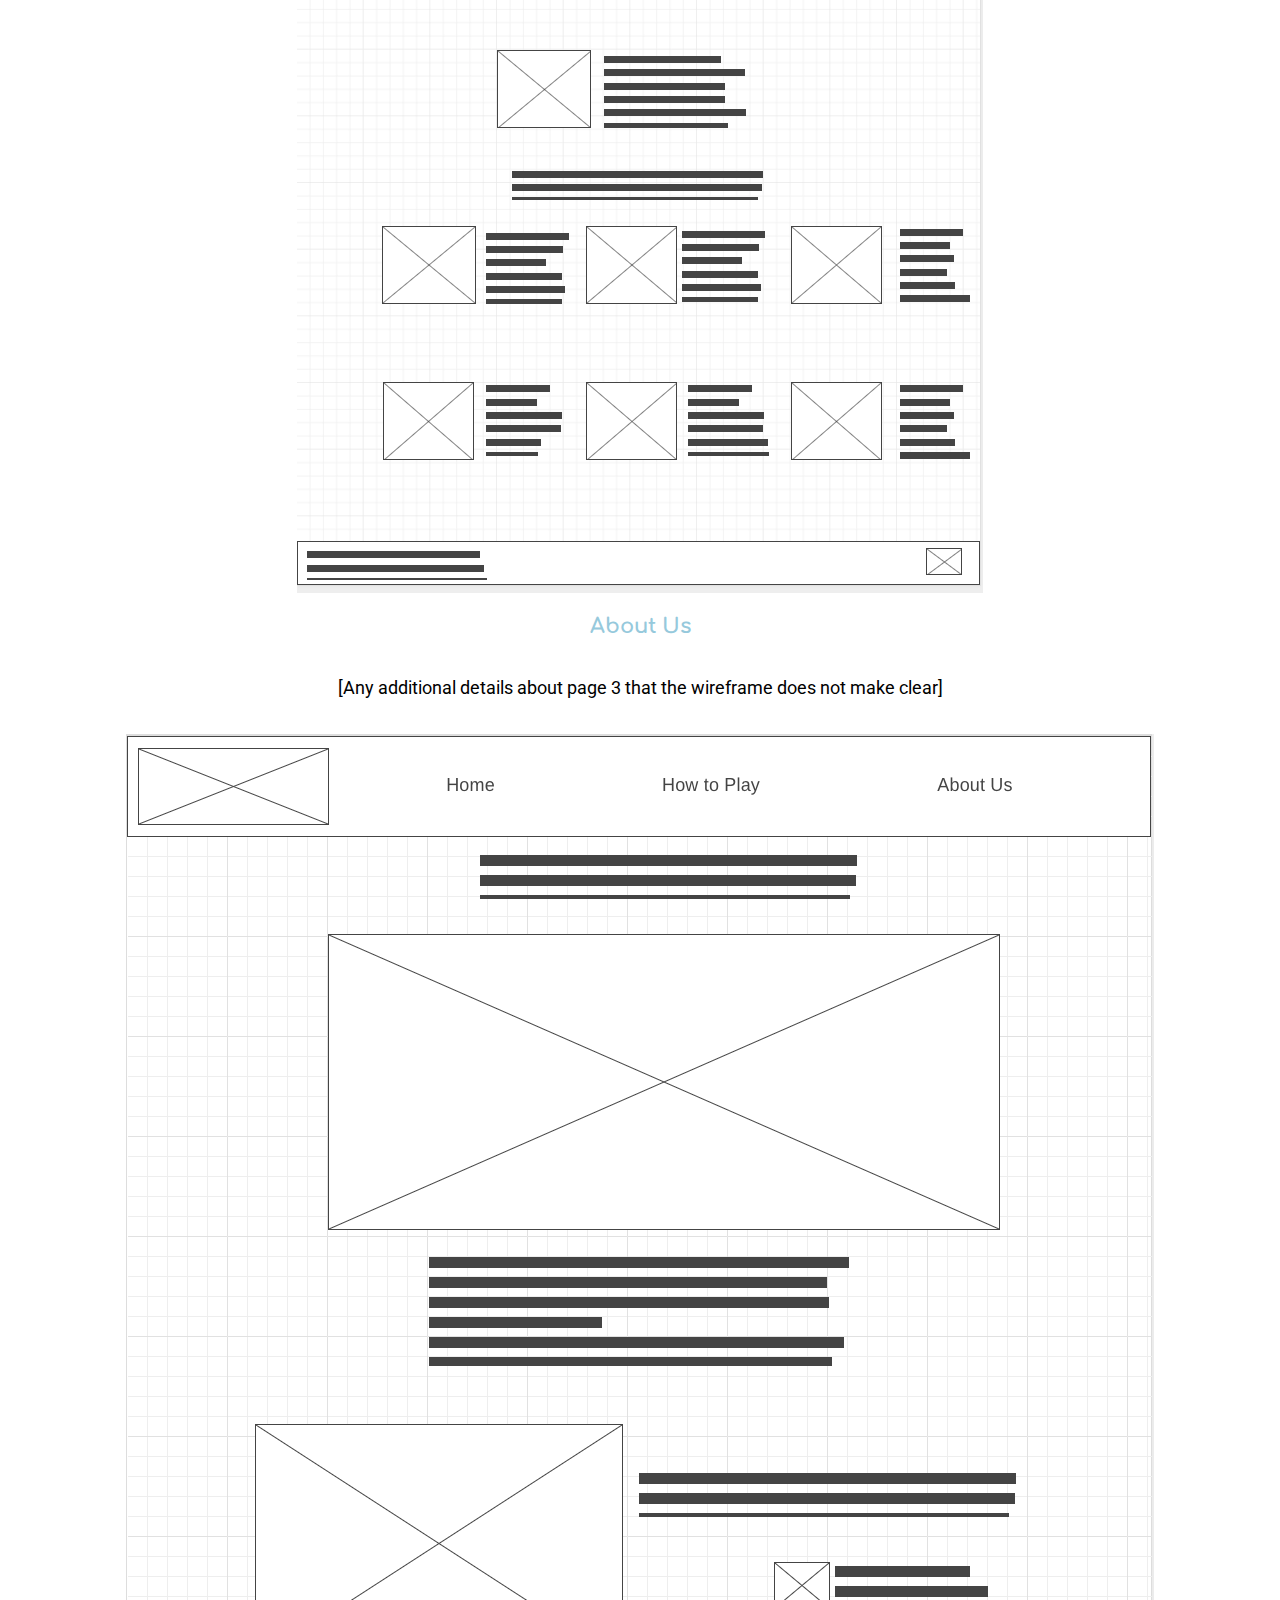
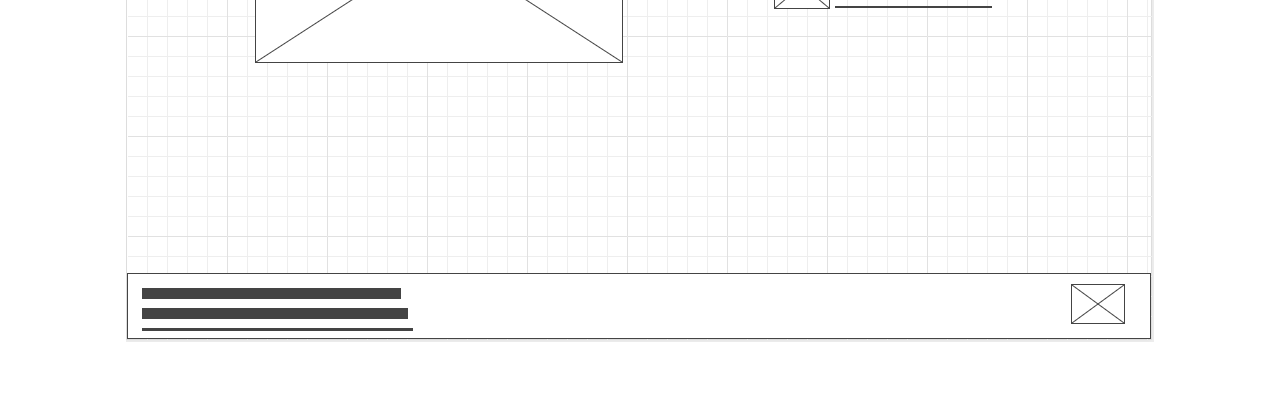
<file: gpl/site-plan.html>
<!DOCTYPE html>
<html lang="en-us">
    
  <head>
    <meta charset="utf-8">
    <title>Site Plan</title>
    <link type="text/css" rel="stylesheet" href="styles/site-plan.css">
  </head>

  <body>
    <header>
      <h1>Learning the Pokemon Card Game with the Gooding Library Pokemon League Site Plan</h1>
      <h2>Johnny Thoeun</h2>
      <h2>WDD 130-29</h2>
      <!-- In the header above, add the name or your site, your name and class number. For example if you are in section 3 you would put WDD 130.03 -->
    </header>
    <main>

      <!-- ------------------------Steps 2-3------------------------------ -->
      <hr>
      <h2>Overview</h2>
      <h3>Purpose</h3>
      <p>To intoduce the Pokemon Trading Card game to those who are wanting to learn how to play. Also to be a resource of those who can't come to the library to play in person</p>  <!-- change this -->


      <h3>Audience</h3>
      <p>Anyone who like the Pokemon Series and members of the community</p>  <!-- change this -->

      <hr>
      <h2>Branding</h2>
      <h3>Website Logo</h3>
      <!-- Replace this with some sort of logo for your site.  A logo can be as simple as the name of your site in a nice font :) -->
      <img src="images/logo_blk.png" alt="Logo image">
      <hr>
      <h2>
        Style Guide
      </h2>

      <!-- ------------------------Steps 4-8------------------------------ -->

      <h3>
        Color Palette
      </h3>
      <!--  The colors you choose for a website are one of the most important decisions you will make. Follow the instructions on the activity in iLearn then return and replace the color codes below with the hex color codes (the 6 digit numbers that show at the bottom of each color) for the colors you have chosen below.  You should have at least 2 colors but do not have to fill in all 4 if you do not need them.  -->

      <!-- Copy and paste the URL to your finished palette below Make sure to paste it into both spots -->
      Palette URL: <a href="https://coolors.co/96c9dc-fde74c-e55934" target="_blank">https://coolors.co/96c9dc-fde74c-e55934</a>


      <table class="colors">
        <tr><th>Primary</th><th>Secondary</th><th>Accent 1</th><th>Accent 2</th></tr>
        <!-- Replace the numbers in the boxes below with your hex color codes. Then switch to the site-plan.css file and change your colors there as well. -->
        <tr><td class="primary">[#96C9DC]</td><td class="secondary">[#FDE74C]</td><td class="accent1">[#E55934]</td><td class="accent2"></td></tr>
      </table>

      <!-- ------------------------Step 9------------------------------ -->

      <h3>
        Typography
      </h3>
      <!-- Choose a font for your paragraphs (body copy) and headlines. What font(s) have you chosen? Why did you choose what you did?  Make sure to review the list of web safe fonts at W3Schools.org as a starting point.  Think also about which of your colors above you might use for background and font colors. -->

      <h4>
        Heading Font: [Comfortaa]  <!-- change this -->
      </h4>
      <h4>
        Paragraph Font: [Roboto]  <!-- change this -->
      </h4>
      <h3>
        Normal paragraph example
      </h3>
      <p>
        Lorem ipsum dolor sit amet, consectetur adipiscing elit, sed do eiusmod tempor incididunt ut labore et dolore magna aliqua. Ut enim ad minim veniam, quis nostrud exercitation ullamco laboris nisi ut aliquip ex ea commodo consequat. Duis aute irure dolor in reprehenderit in voluptate velit esse cillum dolore eu fugiat nulla pariatur. Excepteur sint occaecat cupidatat non proident, sunt in culpa qui officia deserunt mollit anim id est laborum.
      </p>
      <h3>
        Colored paragraph example
      </h3>
      <p class="colored">
        Lorem ipsum dolor sit amet, consectetur adipiscing elit, sed do eiusmod tempor incididunt ut labore et dolore magna aliqua. Ut enim ad minim veniam, quis nostrud exercitation ullamco laboris nisi ut aliquip ex ea commodo consequat. 
      </p>

      <!-- ------------------------Step 10------------------------------ -->

      <h3>
        Navigation
      </h3>
      <!-- Think about how you want your navigation bar to look. In the site-plan.css file change the colors to your colors to get the look you desire. --> 
      <nav>
        <a href="#">Home</a>
        <a href="#">How to Play</a>
        <a href="#">About us</a>
      </nav>
      <hr>
      <h2>
        Site Map
      </h2>
      <div class="sitemap">
        <div class="sm-home">
          Home
        </div>
        <div class="sm-page2">
          How to Play <!-- change this -->
        </div>
        <div class="sm-page3">
          About Us <!-- change this -->
        </div>

        <div class="top">
          &nbsp;
        </div>
        <div class="left">
          &nbsp;
        </div>
        <div class="right">
          &nbsp;
        </div>

      </div>

      <!-- --------Content Section -------------- -->
      <hr>
      <h2>
        Content
      </h2>
      <h3>Home page</h3>
      <p>
        The home page will where visitors will be greeted with pictures of game play. The goal of this site is to be a hub where information relating to the Gooding Pokemon Leauge is shared to the community and the world. This page will also serve as a main point to find information about the league and the tutorial of the Pokemon trading card game. There will be a navigation section with links to the tutorial and about us pages. The goal of the site is to be a place for the local community to find out about the league, and information that that anyone can find.  There will also be a link that take visitors to the public library so that visitors know that the league is associated with the library.  There will also be a section with a brief information about meeting time along with a picture from Google Maps showing where the library is located. 
      </p>
      <p>Images for the Home page</p>
        <img src=images/pokemon_card.jpeg alt="pokemon cards">
        <img src=images/IMG_9869.jpg alt="league picture">

      </ul>
      <h3>How to Play</h3>
      <p>
        The How to Play page is where visitors can learn how to play the Pokemon Trading Card game.  This page will have pictures of the main phase of gameplay.  There will also be a section on the page that shows parts of a card and how to read them.  Another section will have a  external links to Pokemon.com to find more information about the card game. The goal of this page is to get visitors introduced to the card game and see pictures of games play in action. This will also give a view of what happens in actual gameplay verses reading illustrated pictures in a small book. The page will also be an place where it is easy to follow along if visitors would like to follow as they play their own game at home.  Each picture will be an explanation of what is going on in the picture. There will be another section of how to build a good deck and a sample template will be provided in this section so that visitors can follow along. This section will also tips from players from the league on this topic.
      </p>
      <p>Images for the Page 2</p>
        <img src=images/playmat.jpeg alt="playmat">
        <img src=images/hat.jpeg alt="hat for education">

      </ul>
      <h3>About Us</h3>
      <p>
        The about us page is where visitors can read about the league. This will be divided into 3 sections.
First section is the “Who are we section”.  This will briefly cover a brief bio of the people who are running the league and why they got into pokemon and the card game.
The second section will be “About the league”.  This section will cover information about the league.  Some of the information that will be covered will include a history of the league, where to find the league and meeting time. This information will be the most important piece that most visitors interested in visiting would want to find. The last section is the Contact information. This will have contact information for the league will also be displayed here so visitors can reach out if they have any questions. There will also be a link on this page redirecting to the league’s official page on Pokemon’s official site where visitors can see a calendar of when league in that month.

      </p>
      <p>Images for the Page 3</p>
        <img src=images/Pokemon-Card-Transparent-Background.png  alt="pokemon card alt art">
        <img src=images/email.png alt="email icon">

      </ul>
      <hr>
      <h2>
        Wireframes
      </h2>
      <p>
        Create three wireframes for your site. One for each page and list them here</p>

      <h3>Home</h3>
      <p>         
        [Any additional details about home that the wireframe does not make clear]
      </p>
      <img src="images/home_frame.png" alt="home page wireframe">

      <h3>How to Play</h3>
      <p>         
        [Any additional details about page 2 that the wireframe does not make clear]
      </p>
      <img src="images/how_to_play_frame.png" alt="page 2 wireframe">

      <h3>About Us</h3>
      <p>         
        [Any additional details about page 3 that the wireframe does not make clear]
      </p>
      <img src="images/about_frame.png" alt="page 3 wireframe">
    </main>
  </body>

</html>
</file>
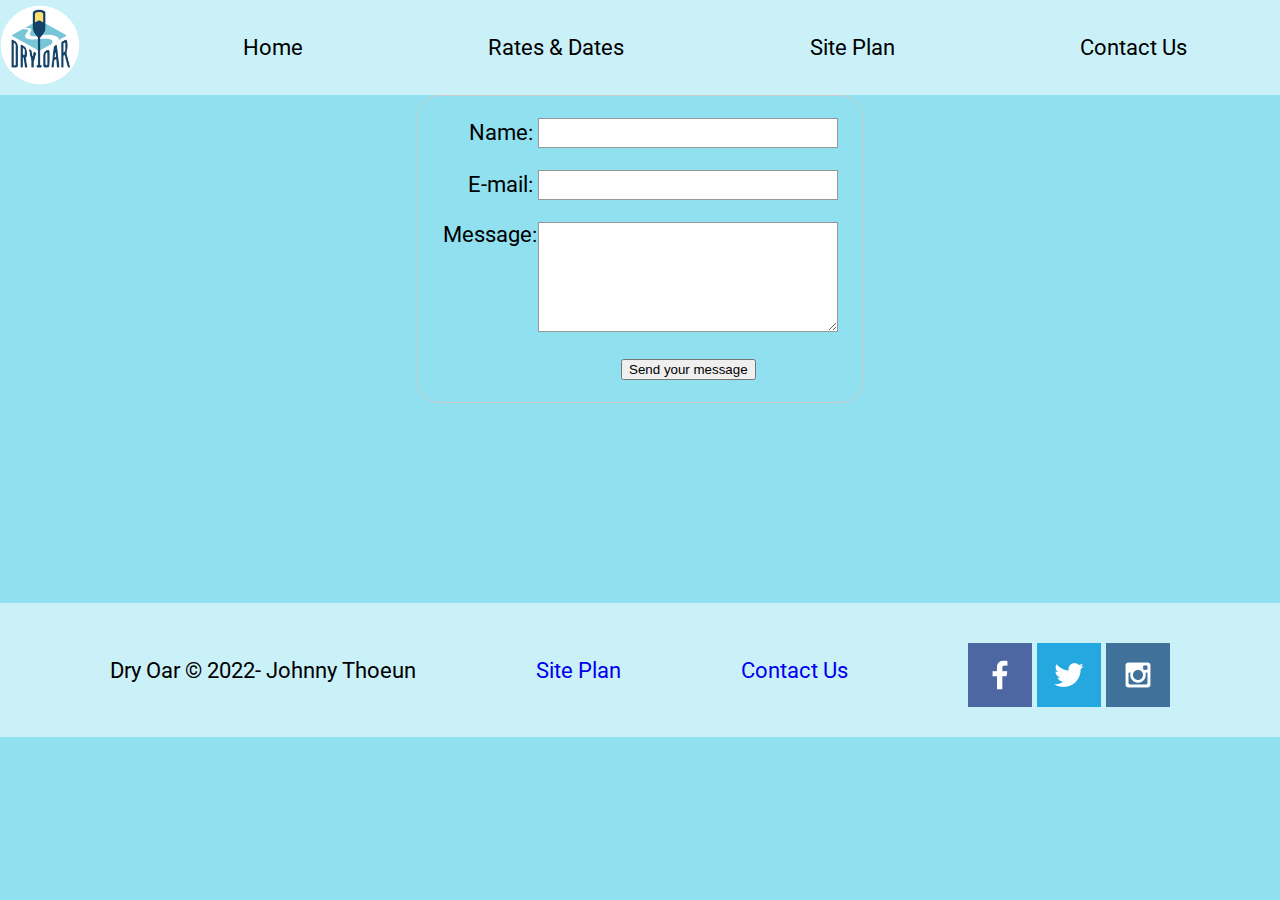
<file: wwr/contactus.html>
<!DOCTYPE html>
<html lang="en">
<head>
    <meta charset="UTF-8">
    <meta http-equiv="X-UA-Compatible" content="IE=edge">
    <meta name="viewport" content="width=device-width, initial-scale=1.0">
    <link rel="stylesheet" href="styles/style.css">
    <title>Contact us| Dry Oar Boating | Home</title>
</head>
<body>
    <header>
        <a id="logo_link" href="index.html">
            <img class="logo" src="images/logo.png" alt="Dry Oar Logo">
        </a>
        <nav>
            <a href="index.html">Home</a>
            <a href="rates.html">Rates & Dates</a>
            <a href="site-plan-rafting.html">Site Plan</a>
            <a href="contractus.html">Contact Us</a>
        </nav>
    </header>
    <div id="feedback">   
    </div>
    <form action="/my-handling-form-page" method="post">
        <ul>
          <li>
            <label for="name">Name:</label>
            <input type="text" id="name" name="user_name" />
          </li>
          <li>
            <label for="mail">E-mail:</label>
            <input type="email" id="mail" name="user_email" />
          </li>
          <li>
            <label for="msg">Message:</label>
            <textarea id="msg" name="user_message"></textarea>
          </li>
          <li class="button">
            <button type="submit">Send your message</button>
          </li>
        </ul>
      </form>
      <script>
        const feedbackElement = document.getElementById('feedback');
        const formElement = document.forms[0];
        formElement.addEventListener('submit', function(e) {
            e.preventDefault();
            feedbackElement.innerHTML = 'Hello '+ formElement.user_name.value +'! Thank you for your message. We will get back with you as soon as possible!';
            feedbackElement.style.display = "block";
            document.body.classList.toggle('moveDown');
        });
    </script>
    <footer>
        <p>Dry Oar &copy; 2022- Johnny Thoeun</p>
        <p><a href="site-plan-rafting.html">Site Plan</a></p>
        <p> <a href="contactus.html">Contact Us</a></p>
        <div class="social">
            <a href="https://facebook.com" target="_blank">
                <img src="images/facebook.png" alt="'fb icon">
            </a>
            <a href="https://twitter.com" target="_blank">
                <img src="images/twitter.png" alt="twitter icon">
            </a>
            <a href="http://instagram.com" target="_blank">
                <img src="images/instagram.png" alt="instagram icon">
            </a>
        </div>
    </footer>
</body>
</html>
</file>
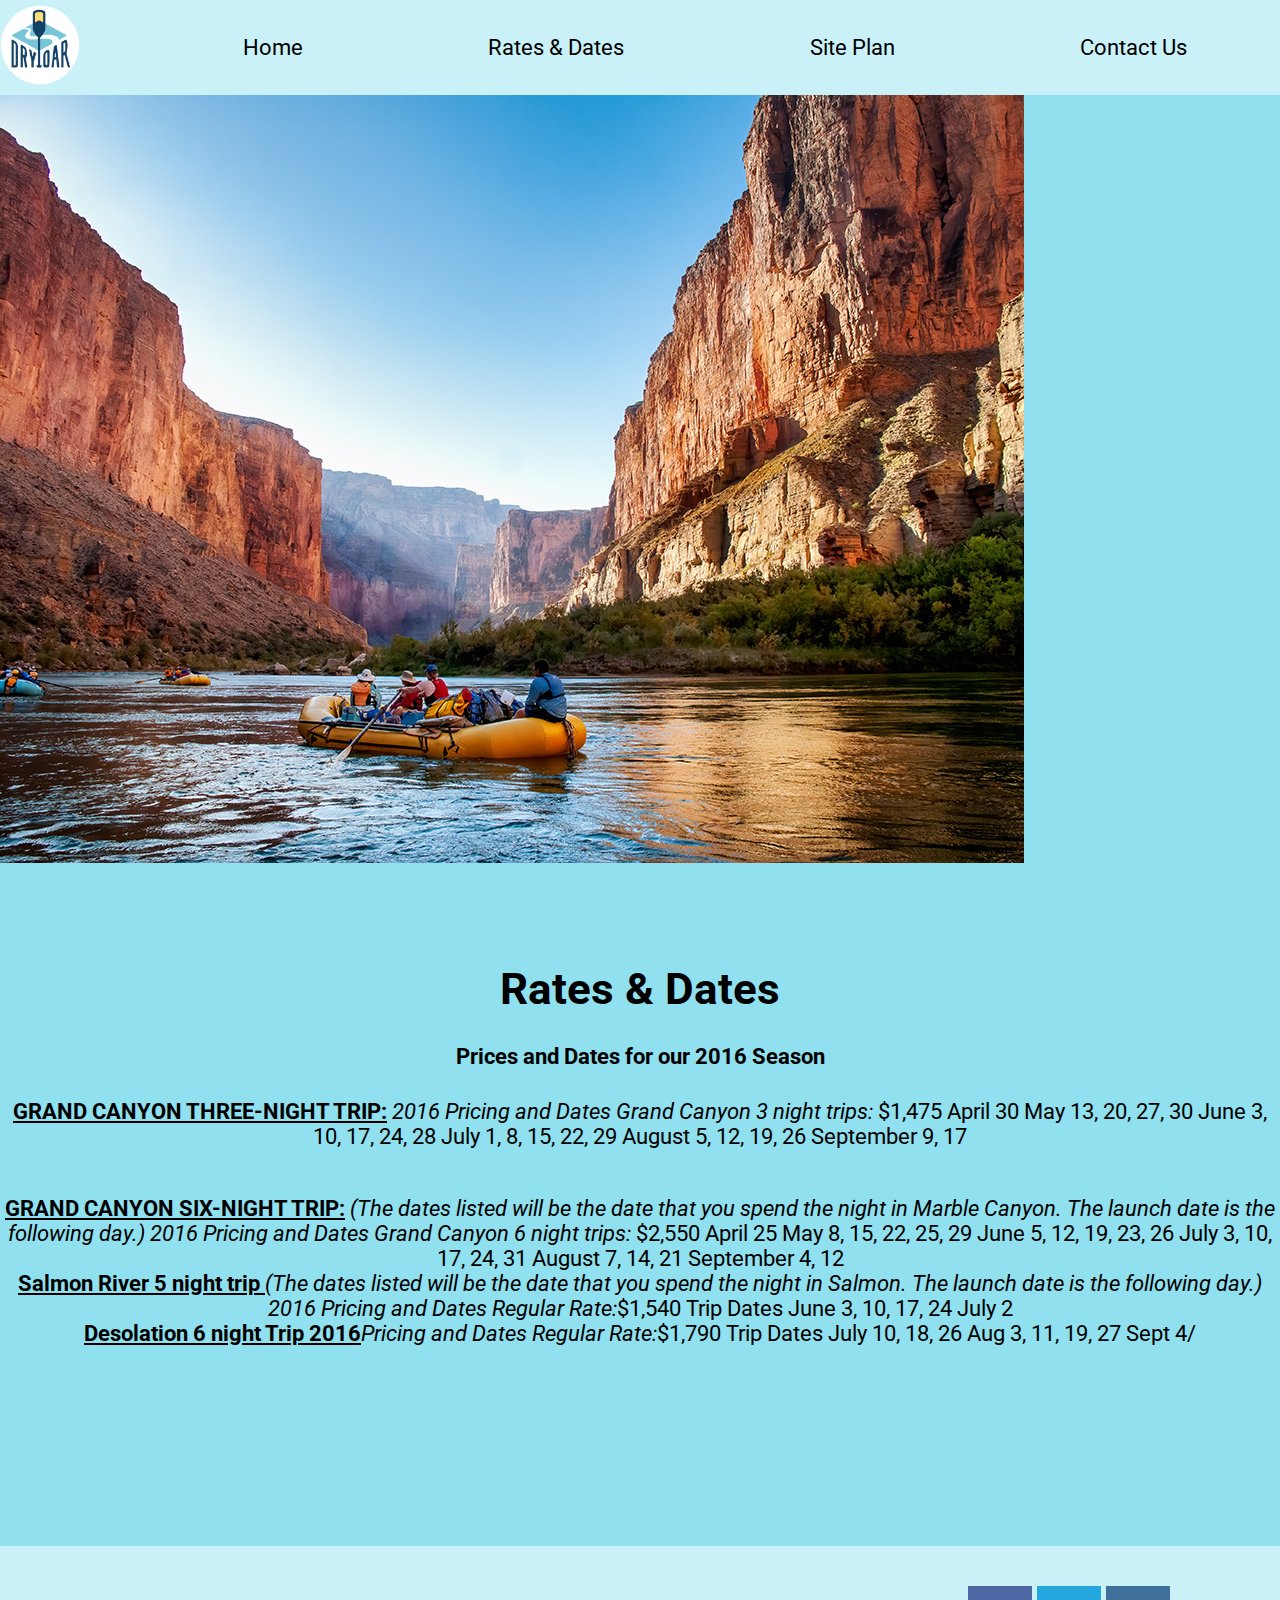
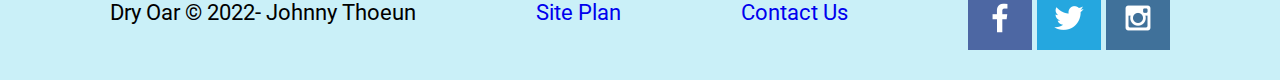
<file: wwr/rates.html>
<!DOCTYPE html>
<html lang="en">
<head>
    <meta charset="UTF-8">
    <meta http-equiv="X-UA-Compatible" content="IE=edge">
    <meta name="viewport" content="width=device-width, initial-scale=1.0">
    <link rel="stylesheet" href="styles/style.css">
    <title>Rates & Dates| Dry Oar Boating | Home</title>
</head>
<body>
    <header>
        <a id="logo_link" href="index.html">
            <img class="logo" src="images/logo.png" alt="Dry Oar Logo">
        </a>
        <nav>
            <a href="index.html">Home</a>
            <a href="rates.html">Rates & Dates</a>
            <a href="site-plan-rafting.html">Site Plan</a>
            <a href="contactus.html">Contact Us</a>
        </nav>
    </header>
    <div id="hero">
        <div id="hero-box"></div>
        <img id="hero-img" src="images/rafting.jpeg" alt="People enjoying rafting">
    </div>
    <section id="hero-msg">
        <h1 class="home title">Rates & Dates</h1>
        <h4>Prices and Dates for our 2016 Season</h4>
        <p1> <u><b>GRAND CANYON THREE-NIGHT TRIP:</b></u> <i>2016 Pricing and Dates Grand Canyon 3 night trips:</i> $1,475 April 30 May 13, 20, 27, 30 June 3, 10, 17, 24, 28 July 1, 8, 15, 22, 29 August 5, 12, 19, 26 September 9, 17</p>
        <br>
        <p2><b><u>GRAND CANYON SIX-NIGHT TRIP:</u></b> <i>(The dates listed will be the date that you spend the night in Marble Canyon. The launch date is the following day.) 2016 Pricing and Dates Grand Canyon 6 night trips:</i> $2,550 April 25 May 8, 15, 22, 25, 29 June 5, 12, 19, 23, 26 July 3, 10, 17, 24, 31 August 7, 14, 21 September 4, 12</b></p2>
        <br>
        <p3><b><u>Salmon River 5 night trip </u></b><i>(The dates listed will be the date that you spend the night in Salmon. The launch date is the following day.) 2016 Pricing and Dates Regular Rate:</i>$1,540 Trip Dates June 3, 10, 17, 24 July 2</p3>
        <br>
        <p4><b><u>Desolation 6 night Trip 2016</u></b><i>Pricing and Dates Regular Rate:</i>$1,790 Trip Dates July 10, 18, 26 Aug 3, 11, 19, 27 Sept 4/</p4>
        <br>
    </div>
    <footer>
        <p>Dry Oar &copy; 2022- Johnny Thoeun</p>
        <p><a href="site-plan-rafting.html">Site Plan</a></p>
        <p> <a href="contactus.html">Contact Us</a></p>
        <div class="social">
            <a href="https://facebook.com" target="_blank">
                <img src="images/facebook.png" alt="'fb icon">
            </a>
            <a href="https://twitter.com" target="_blank">
                <img src="images/twitter.png" alt="twitter icon">
            </a>
            <a href="http://instagram.com" target="_blank">
                <img src="images/instagram.png" alt="instagram icon">
            </a>
        </div>
    </footer>
</body>
</html>
</file>
<file: gpl/styles/style.css>
@import url('https://fonts.googleapis.com/css2?family=Comfortaa:wght@600&family=Roboto:wght@300&display=swap');
body {
    max-width: 1600px;
    margin: 0 auto;
    padding: 4em;
    font-size: 22px;
    text-align: center;
    font-family: "Confortaa", Helvetica, sans-serif;
    padding: 0;
    margin: 0;
    background-color: #96C9DC;
}
nav {
    background-color: #FDE74C;
    line-height: 5em;
    text-align: center;
    font-size: 1.2em;
    color: #96C9DC;
}
nav {
    list-style-type: none;
    display: flex;
  
}
nav a {
    padding:1em;
    min-width: 120px;
    text-decoration: none;
    padding: 10px;
 
}
nav a:link, nav a:visited {
    color: #96C9DC;
}

nav a:hover {
    color: white;
    background-color: #96C9DC;
}
  #hero-msg h1{
    text-align:center;
    color:black;
    text-decoration: none;
}
#hero-msg h4{
    text-align: center;
    color:black;
    text-decoration: none;
}
footer{
    background-color: #FDE74C;
    padding: 25px 50px;
    margin-top: 200px;
    display:flex;
    justify-content: space-around;
    align-items: center;
}
footer a{
    text-decoration: none;
}
footer p a:hover{
    background-color: white;
    font-size: 1.2em;
    text-decoration: none;   
}
.logo{
    width: 200px;
}
* {
    box-sizing: border-box;
  }
  
  /* Position the image container (needed to position the left and right arrows) */
  .container {
    position: relative;
  }
  
  /* Hide the images by default */
  .mySlides {
    display: none;
  }
  
  /* Add a pointer when hovering over the thumbnail images */
  .cursor {
    cursor: pointer;
  }
  
  /* Next & previous buttons */
  .prev,
  .next {
    cursor: pointer;
    position: absolute;
    top: 40%;
    width: auto;
    padding: 16px;
    margin-top: -50px;
    color: white;
    font-weight: bold;
    font-size: 20px;
    border-radius: 0 3px 3px 0;
    user-select: none;
    -webkit-user-select: none;
  }
  
  /* Position the "next button" to the right */
  .next {
    right: 0;
    border-radius: 3px 0 0 3px;
  }
  
  /* On hover, add a black background color with a little bit see-through */
  .prev:hover,
  .next:hover {
    background-color: rgba(0, 0, 0, 0.8);
  }
  
  /* Number text (1/3 etc) */
  .numbertext {
    color: #f2f2f2;
    font-size: 12px;
    padding: 8px 12px;
    position: absolute;
    top: 0;
  }
  
  /* Container for image text */
  .caption-container {
    text-align: center;
    background-color: #222;
    padding: 2px 16px;
    color: white;
  }
  
  .row:after {
    content: "";
    display: table;
    clear: both;
  }
  
  /* Six columns side by side */
  .column {
    float: left;
    width: 16.66%;
  }
  
  /* Add a transparency effect for thumnbail images */
  .demo {
    opacity: 0.6;
  }
  
  .active,
  .demo:hover {
    opacity: 1;
  }
.logo{
  width: 150px;
  float:left
}
nav{
  display: flex;
  justify-content: space-around;
}
#map{
float: center; 
margin: 0 15px 0 0;
}
.h5{
float:justify;
}
.p5{
float:center;
text-align: center;
}
</file>
<file: wwr/styles/style.css>
@import url('https://fonts.googleapis.com/css2?family=Comfortaa:wght@600&family=Roboto:wght@300&display=swap');
body {
    max-width: 1600px;
    margin: 0 auto;
    padding: 4em;
    font-size: 22px;
    text-align: center;
    font-family: "Roboto", Helvetica, sans-serif;
    padding: 0;
    margin: 0;
  }
nav a{
    text-align: center;
    color:black;
    text-decoration: none;
    padding: 35px;
}
.button-box{
    text-align: center;
    text-decoration: none;

}
#hero-msg h1{
    text-align:center;
    color:black;
    text-decoration: none;


}
#hero-msg h4{
    text-align: center;
    color:black;
    text-decoration: none;
    

}
main selection{
    text-align:center;
    color:black;
}
.button-box{
    text-align:center;
}

#background {
    height: 725px;
}
body{
    background-color: #90E0EF
}
header {
    background-color: #CAF0F8;
    text-align:left
}
nav a:hover {
    background-color: #00B4D8;
    color:#CAF0F8;
    text-decoration: underline;
    
}
.book, .join {
    background-color: #90E0EF;
    color: white;
    text-decoration: none;
    font-size: 18px;
    padding: 15px 30px;
    margin-top: 50px;
    border-radius: 5px;
}

.book:hover {
    background-color: #00B4D8;
    color: white
}
.join:hover {
    background-color: #00B4D8;
    color: white
}
#background{
    background-color:#90E0EF;
    color: white;
    line-height: 1.5em;
}
.msg {
    background-color:#90E0EF;
    color: black;
    padding: 35px;
    grid-column: 6/10;
    grid-row: 6/7;
    box-shadow: 5px 5px 10px #6f7364;
}
footer{
    background-color: #CAF0F8;
    color: black;
    padding: 25px 50px;
    margin-top: 200px;
    display:flex;
    justify-content: space-around;
    align-items: center;
}
footer a{
    text-decoration: none;
}
footer p a:hover{
    background-color: #00B4D8;
    font-size: 1.2em;
    text-decoration: underline;
}
.logo{
    width: 80px
}
.home-title{
    font-family: "Confortaa",Arial, Helvetica, sans-serif;
    font-size: 2em;
    margin-top: 10px;
}
.msg h2{
    font-family: "Roboto", Helvetica, sans-serif;
}
.msg p {
    font-size: .8em;
    padding-bottom: 15px;
}
h2{
    margin: 0;
}
#logo_link{
    padding-top: 5px;
}
.icon{
    padding-top: 10px;
}
footer .social img{
    padding-top: 15px;
}
.rivers-card, .camping-card, .rapids-card{
    margin: 200px 0;
}
.card-img{
    border: 10px solid black;
}
main section img{
    box-sizing: border-box;
}
header{
    display: grid;
    grid-template-columns: 150px auto;
}
nav{
    display: flex;
    justify-content: space-around;
}
#logo-link{
    padding-top: 5px;
    justify-self: center;
    align-self: center;
}
#hero{
    display: grid;
    grid-template-columns: 1fr 3fr 1fr;
    margin-top: 0px;
}
#hero-box{
    grid-column: 1/4;
    grid-row: 1/3;
    z-index: -1;
}
#hero-msg{
    grid-column: 2/3;
    grid-row: 1/2;
    margin-top: 100px;
}
.home-grid{
    display: grid;
    grid-template-columns: repeat(10, 1fr)
}
.card-img, .mountains{
    width: 100%;
}
.rivers-card{
    grid-column: 2/4;
    grid-row: 2/3;
}
.camping-card{
    grid-column: 5/7;
    grid-row: 2/3;
}
.rapids-card{
    grid-column: 8/10;
    grid-row: 2/3;
}
#background{
    grid-column: 1/11;
    grid-row: 5/8;
}
.mountains{
    width: 100%;
    grid-column: 2/7;
    grid-row: 5/8;
    box-shadow: 5px 5px 10px #6f7364;
}
.msg{
    grid-column: 6/10;
    grid-row: 6/7;
    box-shadow: 5px 5px 10px #6f7364;
}
.card-img {
    border: 10px solid #d9c2a3;
    transition: transform .5s;
    box-shadow: 5px 5px 10px #6f7364;
}
.card-img:hover {
    opacity: .6;
    transform: scale(1.1);
}
#p1,#p2,#p3,#p4{
    text-align: center;
}
form {
    margin: 0 auto;
    width: 400px;
    padding: 1em;
    border: 1px solid #ccc;
    border-radius: 1em;
  }
  
  ul {
    list-style: none;
    padding: 0;
    margin: 0;
  }
  
  form li + li {
    margin-top: 1em;
  }
  
  label {
    display: inline-block;
    width: 90px;
    text-align: right;
  }
  
  input,
  textarea {
    font: 1em sans-serif;
    width: 300px;
    box-sizing: border-box;
    border: 1px solid #999;
  }
  
  input:focus,
  textarea:focus {
    border-color: #000;
  }
  
  textarea {
    vertical-align: top;
    height: 5em;
  }
  
  .button {
    padding-left: 90px;
  }
  
  button {
    margin-left: 0.5em;
  }
  #feedback {
    background-color: antiquewhite;
    position: absolute;
    top: 0;
    left: 0;
    right: 0;
    padding: .5em;
    display: none;      
}
.moveDown {
    margin-top: 3em;
}
</file>
<file: positionstyles.css>
/* CSS - Name: "positionstyles.css" */
/* Activity 1 styles */
.content1 {
  /* This is the parent of the activity 1 boxes. */
  display: grid;
  grid-template-columns: 1fr 1fr;
  justify-items: center;
  grid-gap: 20px;

}
.red1 { 
  width: 100%; 
  height: 100px; 
  background-color: red; 
  grid-column: 1/3;

} 
.green1 {
  width: 200px; 
  height: 200px; 
  background-color: green; 

} 
.yellow1 {
  width: 200px; 
  height: 200px; 
  background-color: gold; 
} 
.blue1 {
  width: 100%; 
  height: 100px; 
  background-color: blue; 
  grid-column: 1/3;
} 
/* Activity 2 styles */ 
.content2 {
  /* This is the parent of the activity 2 boxes. */
  grid-template-columns: 50px 50px 50px 50px 50px;
}
.red2 {
  width: 100px; 
  height: 100px; 
  background-color: red; 
} 
.green2 { 
  width: 100px; 
  height: 100px; 
  background-color: green; 
  margin-top: -50px;
  margin-inline: 50px;
} 
.yellow2 {
  width: 100px; 
  height: 100px; 
  background-color: gold; 
  margin-top: -50px;
  margin-inline: 100px;
} 
.blue2 {
  width: 100px; 
  height: 100px; 
  background-color: blue; 
  margin-top: -50px;
  margin-inline: 150px;
} 
/* Activity 3 styles */ 
.content3 {
  /* This is the parent of the activity 3 boxes. */
  grid-template-columns: 1fr 1fr;
  justify-items: center;
  grid-column-gap: 100px;
}
.red3 {
  width: 100%; 
  height: 85px; 
  background-color: red; 
  grid-column: 1/3;
} 
.green3 {
  width: 250px; 
  height: 150px; 
  background-color: green;
  
} 
.yellow3 {
  width: 250px; 
  height: 150px; 
  background-color: gold; 
  margin-inline: 325px;
  margin-top: -150px;
} 
.blue3 {
  width: 100%;
  height: 85px; 
  background-color: blue; 
} 
/* Activity 4 styles */ 
.content4 {
  /* This is the parent of the activity 4 boxes. */
  height: 400px;
  grid-template-columns: 50px 50px 50px 50px
  d
}
.red4 {
  width: 300px; 
  height: 370px; 
  background-color: red; 
  grid-row: auto;
} 
.green4 {
  width: 295px; 
  height: 125px; 
  background-color: green; 
  margin-inline: 300px;
  margin-top: -370px;
} 
.yellow4 {
  width: 295px; 
  height: 125px; 
  background-color: gold;
  margin-inline: 300px;
} 
.blue4 {
  width: 295px; 
  height: 120px; 
  background-color: blue; 
  margin-inline: 300px;
} 
/* Activity 5 styles */ 
.content5 {
  /* This is the parent of the activity 5 boxes. */
  height: 400px;
}
.red5 { 
  width: 100%; 
  height: 100px; 
  background-color: red; 

} 
.green5 { 
  width: 200px; 
  height: 200px; 
  background-color: green; 
  float: left;

} 
.yellow5 {
  width: 100%; 
  height: 325px; 
  background-color: gold; 

} 
.blue5 {
  width: 100%; 
  height: 100px; 
  background-color: blue; 
} 
/* Activity 6 styles */ 
.content6 {
  /* This is the parent of the activity 6 boxes. */
  display: grid;
  grid-template-columns: 1fr; 
}
.red6 {
width: 400px; 
height: 200px; 
background-color: red; 
margin-bottom: 200px;
} 
.green6 {
width: 200px; 
height: 200px; 
background-color: green; 
z-index: 1;
} 
.yellow6 {
width: 200px; 
height: 400px; 
grid-row: 1fr;
background-color: gold;
margin-inline: 400px;
z-index: 1;
margin-top: -400px;
} 
.blue6 {
width: 400px; 
height: 400px; 
background-color: blue; 
margin-top: -500px;
margin-inline: 100px;
margin-bottom: 200px;
} 


/* Do not make any changes below here */
.activity {
  width: 70%; 
  margin: 20px auto; 
  font-family: Arial, sans-serif; 
  border: 1px solid black; 
  padding: 10px; 
  clear:both; 
  overflow: auto;
} 

.hint {
  border: 1px solid grey;
  background: #e0e0e0;
  padding: .5em;
  position: relative;
  margin: 1em 0;
}
.hint h3 {
  margin: 0;
}
.hint:hover {
  background: #d0d0d0;
}
.hint > div {
  display: none;
}

.hint input[type=checkbox] {
  position: absolute;
  width: 100%;
  height: 100%;
  opacity: 0;
  z-index: 1;
  cursor: pointer;
}

.hint input[type=checkbox]:checked ~ div {
  display: block;
}

.hint i {
  position: absolute;
  transform: translate(-6px, 0);
  margin-top: 16px;
  right: 10px;
  top: -3px;
}
.hint i:before, .hint i:after {
  content: "";
  position: absolute;
  background-color: black;
  width: 3px;
  height: 9px;
}
.hint i:before {
  transform: translate(2px, 0) rotate(45deg);
}
.hint i:after {
  transform: translate(-2px, 0) rotate(-45deg);
}

.hint input[type=checkbox]:checked ~ i:before {
  transform: translate(-2px, 0) rotate(45deg);
}
.hint input[type=checkbox]:checked ~ i:after {
  transform: translate(2px, 0) rotate(-45deg);
}
.hint a {
  position: relative;
  z-index: 1;
}
</file>
<file: gpl/styles/site-plan.css>
/* if you are using any Google fonts change the font names below to your fonts. 
Any spaces in your font name should be replaced with a +. 
Fonts are separated by a | */
@import url('https://fonts.googleapis.com/css2?family=Comfortaa:wght@600&family=Roboto:wght@300&display=swap');

:root {
  /* change the values below to your colors from your palette */
  --primary-color: #96C9DC   ;
  --secondary-color: #FDE74C ;
  --accent1-color: #E55934;
  --accent2-color: white;

  /* change the values below to your chosen font(s) */
  --heading-font: "Comfortaa";
  --paragraph-font: "Roboto", Helvetica, sans-serif;

  /* these colors below should be chosen from among your palette colors above */
  --headline-color-on-white: #96C9DC;  /* headlines on a white background */ 
  --headline-color-on-color: white; /* headlines on a colored background */ 
  --paragraph-color-on-white: #96C9DC; /* paragraph text on a white background */ 
  --paragraph-color-on-color: white; /* paragraph text on a colored background */ 
  --paragraph-background-color: #96C9DC  ;
  --nav-link-color: #96C9DC;
  --nav-background-color: #FDE74C;
  --nav-hover-link-color: white;
  --nav-hover-background-color: #96C9DC;
}


/*  Look around below...but DON'T CHANGE ANYTHING! */

body {
  max-width: 1200px;
  margin: 0 auto;
  padding: 4em;
  font-size: 18px;
  text-align: center;
}
img {
  display: block;
  margin: 0 auto;
}
h1, h2, h3, h4, h5, h6 {
  font-family: var(--heading-font);
  color: var(--headline-color-on-white);
}
h2 {
  text-align: center;
}
hr {
  height: 3px;
  margin: 35px 0;
  background: var(--accent1-color);
}
header {
  padding: 1em;
  text-align: center;
  color: var(--paragraph-color-on-color);
  background-color: var(--paragraph-background-color);
}
header > h1, header > h2 {
  color: var(--headline-color-on-color);
}

p {
  font-family: var(--paragraph-font);
  color: var(--paragraph-color);
  padding: 1em;
}
.colors {
  width: 100%;
  min-width: 350px;
  margin: 30px auto;
  text-align: center;
}
.colors th {
  background-color: #999;
}
.colors td{
  width: 25%;
  height: 3em;
}

.primary {
  background-color: var(--primary-color);
}
.secondary {
  background-color: var(--secondary-color);
}
.accent1 {
  background-color: var(--accent1-color);
}
.accent2{
  background-color: var(--accent2-color);
}

p.colored {
  background-color: var(--paragraph-background-color);
  color: var(--paragraph-color-on-color);
}

nav {
  background-color: var(--nav-background-color);
  line-height: 3em;
  text-align: center;
  font-size: 1.2em;
}
nav  {
  list-style-type: none;
  display: flex;

}
nav a {
  padding:1em;
  min-width: 120px;
  text-decoration: none;
  padding: 10px;

}
nav a:link, nav a:visited {
  color: var(--nav-link-color);
}
nav a:hover {
  color: var(--nav-hover-link-color);
  background-color: var(--nav-hover-background-color);
}

.sitemap {
  display: grid;
  justify-content: center;

  grid-template-columns: repeat(6, 15%);
  grid-template-rows: 3em 1.5em 1.5em 3em;
  grid-template-areas: ". . home home . ."
    ". . . top . ."
    ". left left right right ."
    "page2 page2 . . page3 page3";
}
.sitemap > div {

  text-align: center;

}
.sm-home {
  grid-area: home;
  background-color: #ccc;
  line-height: 3em;
}
.sm-page2 {
  grid-area: page2;
  background-color: #ccc;
  line-height: 3em;
}
.sm-page3 {
  grid-area: page3;
  background-color: #ccc;
  line-height: 3em;
}

.top {
  grid-area: top;
  border-left: 1px solid;
}

.left {
  grid-area: left;
  border-top: 1px solid;
  border-left: 1px solid;
}

.right {
  grid-area: right;
  border-top: 1px solid;
  border-right: 1px solid;
}
</file>
